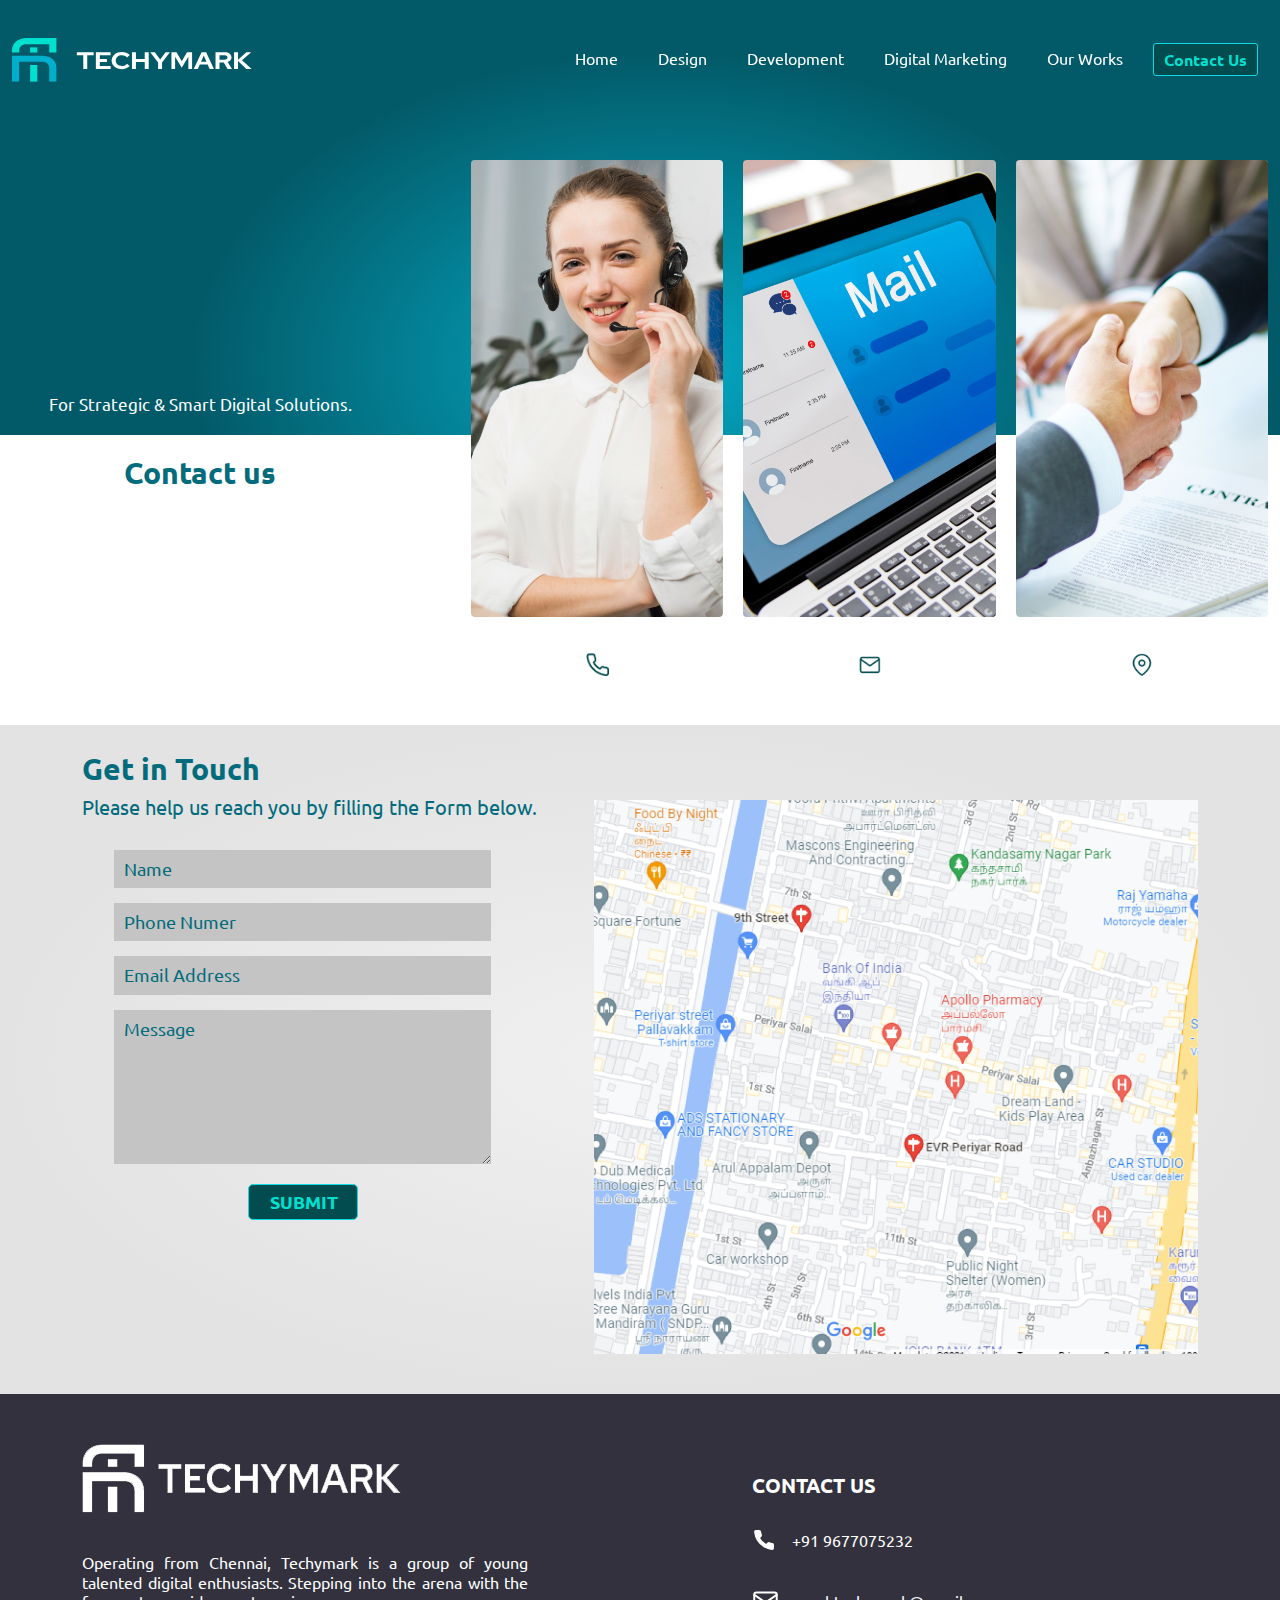
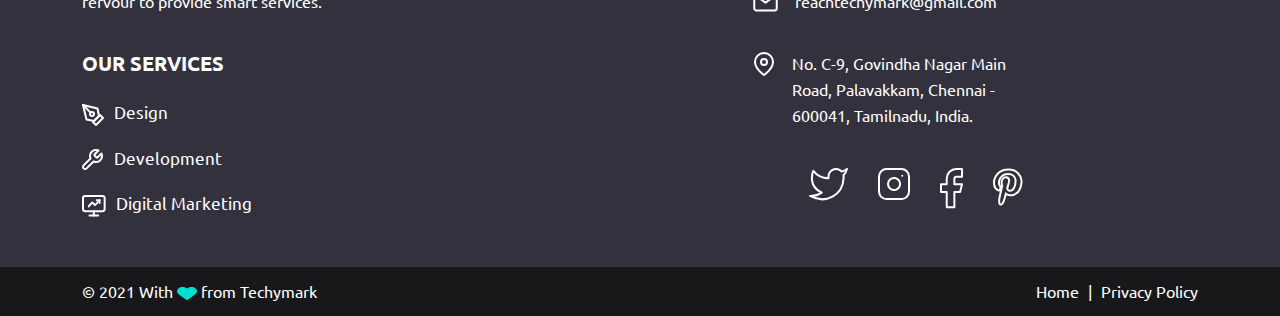
<file: contact.html>
<!doctype html>
<html lang="en" class="no-js">

<head>
    <meta charset="UTF-8">
    <meta name="viewport" content="width=device-width, initial-scale=1.0">
    <title>Techymark</title>
    <link rel="apple-touch-icon" sizes="180x180" href="images/apple-touch-icon.png">
    <link rel="icon" type="images/png" sizes="32x32" href="images/favicon-32x32.png">
    <link rel="icon" type="images/png" sizes="16x16" href="images/favicon-16x16.png">
    <link rel="stylesheet" type="text/css" href="css/style.css">
    <link href="css/bootstrap.min.css" rel="stylesheet">
    <link rel="preconnect" href="https://fonts.googleapis.com">
    <link rel="preconnect" href="https://fonts.gstatic.com" crossorigin>
    <link
        href="https://fonts.googleapis.com/css2?family=Ubuntu:ital,wght@0,300;0,400;0,500;0,700;1,300;1,400;1,500;1,700&display=swap"
        rel="stylesheet">
</head>

<body>
    <header class="header" id="header">
    </header>
    <section class="Contact_Banner_Top">
        <div class="container">
            <div class="Contact_Banner_Top_Content">
                <div class="contact_Left">
                    <p>For Strategic & Smart Digital Solutions.</p>
                    <h2>Contact us</h2>
                </div>
                <div class="contact_Right">
                    <ul>
                        <li>
                            <span><img src="images/contact/contact_banner_img01.jpg" alt=""></span>
                            <a href="javascript:void(0);"><i><img src="images/contact/contact_banner_icon_01.png"
                                        alt=""></i></a>
                        </li>
                        <li>
                            <span><img src="images/contact/contact_banner_img02.jpg" alt=""></span>
                            <a href="javascript:void(0);"><i><img src="images/contact/contact_banner_icon_02.png"
                                        alt=""></i></a>
                        </li>
                        <li>
                            <span><img src="images/contact/contact_banner_img03.jpg" alt=""></span>
                            <a href="javascript:void(0);"><i><img src="images/contact/contact_banner_icon_03.png"
                                        alt=""></i></a>
                        </li>
                    </ul>
                </div>
            </div>
        </div>
    </section>
    <section class="ContactGet_Touch">
        <div class="container">
            <div class="ContactGet_Touch_Contant">
                <div class="ContactGet_Touch_Forms">
                    <h3>Get in Touch</h3>
                    <p>Please help us reach you by filling the Form below.</p>
                    <ul>
                        <li>
                            <input type="text" class="form-control" placeholder="Name">
                        </li>
                        <li>
                            <input type="text" class="form-control" placeholder="Phone Numer">
                        </li>
                        <li>
                            <input type="text" class="form-control" placeholder="Email Address">
                        </li>
                        <li>
                            <textarea type="text" class="form-control" placeholder="Name">Message</textarea>
                        </li>
                        <li>
                            <a href="javascript:void(0);" class="submit_Btn">SUBMIT</a>
                        </li>
                    </ul>
                </div>
                <div class="ContactGet_Touch_Map">
                    <img src="images/contact/contact_map.png" alt="">
                </div>
            </div>
        </div>
    </section>
    <footer class="footer" id="footer">

    </footer>
    <script src='js/jquery.min.js'></script>
    <script src="js/bootstrap.bundle.min.js"></script>

    <script>
        $(document).ready(function () {
            $("#header").load("header.html");
            $("#footer").load("footer.html");
        });
        $(window).scroll(function () {
            if ($(this).scrollTop() > 1) {
                $('#header').addClass("sticky_header");
            } else {
                $('#header').removeClass("sticky_header");
            }
        });
        $(function () {
            $(".technologies_Development_boxes ul li").slice(0, 4).show();
            $("body").on('click touchstart', '.viewMore', function (e) {
                e.preventDefault();
                $(".technologies_Development_boxes ul li:hidden").slice(0, 2).slideDown();
                if ($(".technologies_Development_boxes ul li:hidden").length == 0) {
                    $(".viewMore").css('visibility', 'hidden');
                }
            });
        });
    </script>

</html>
</file>
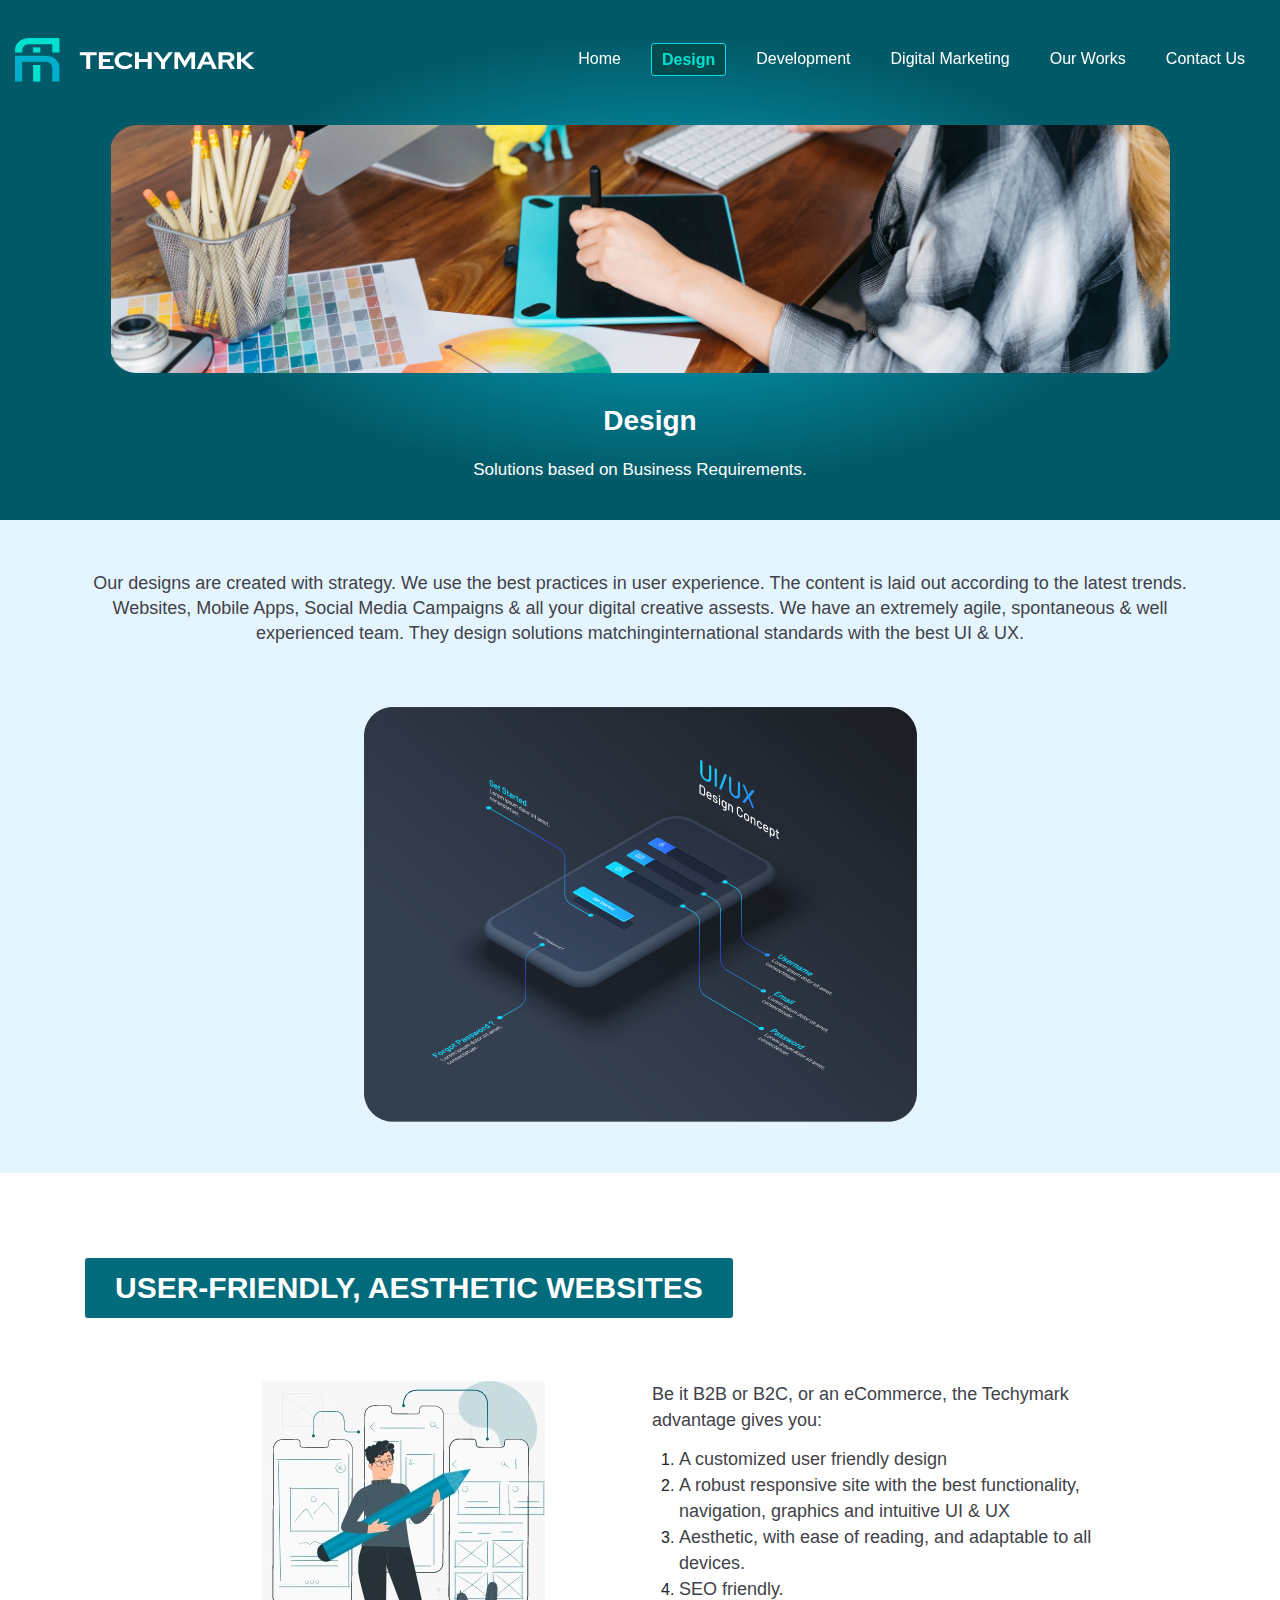
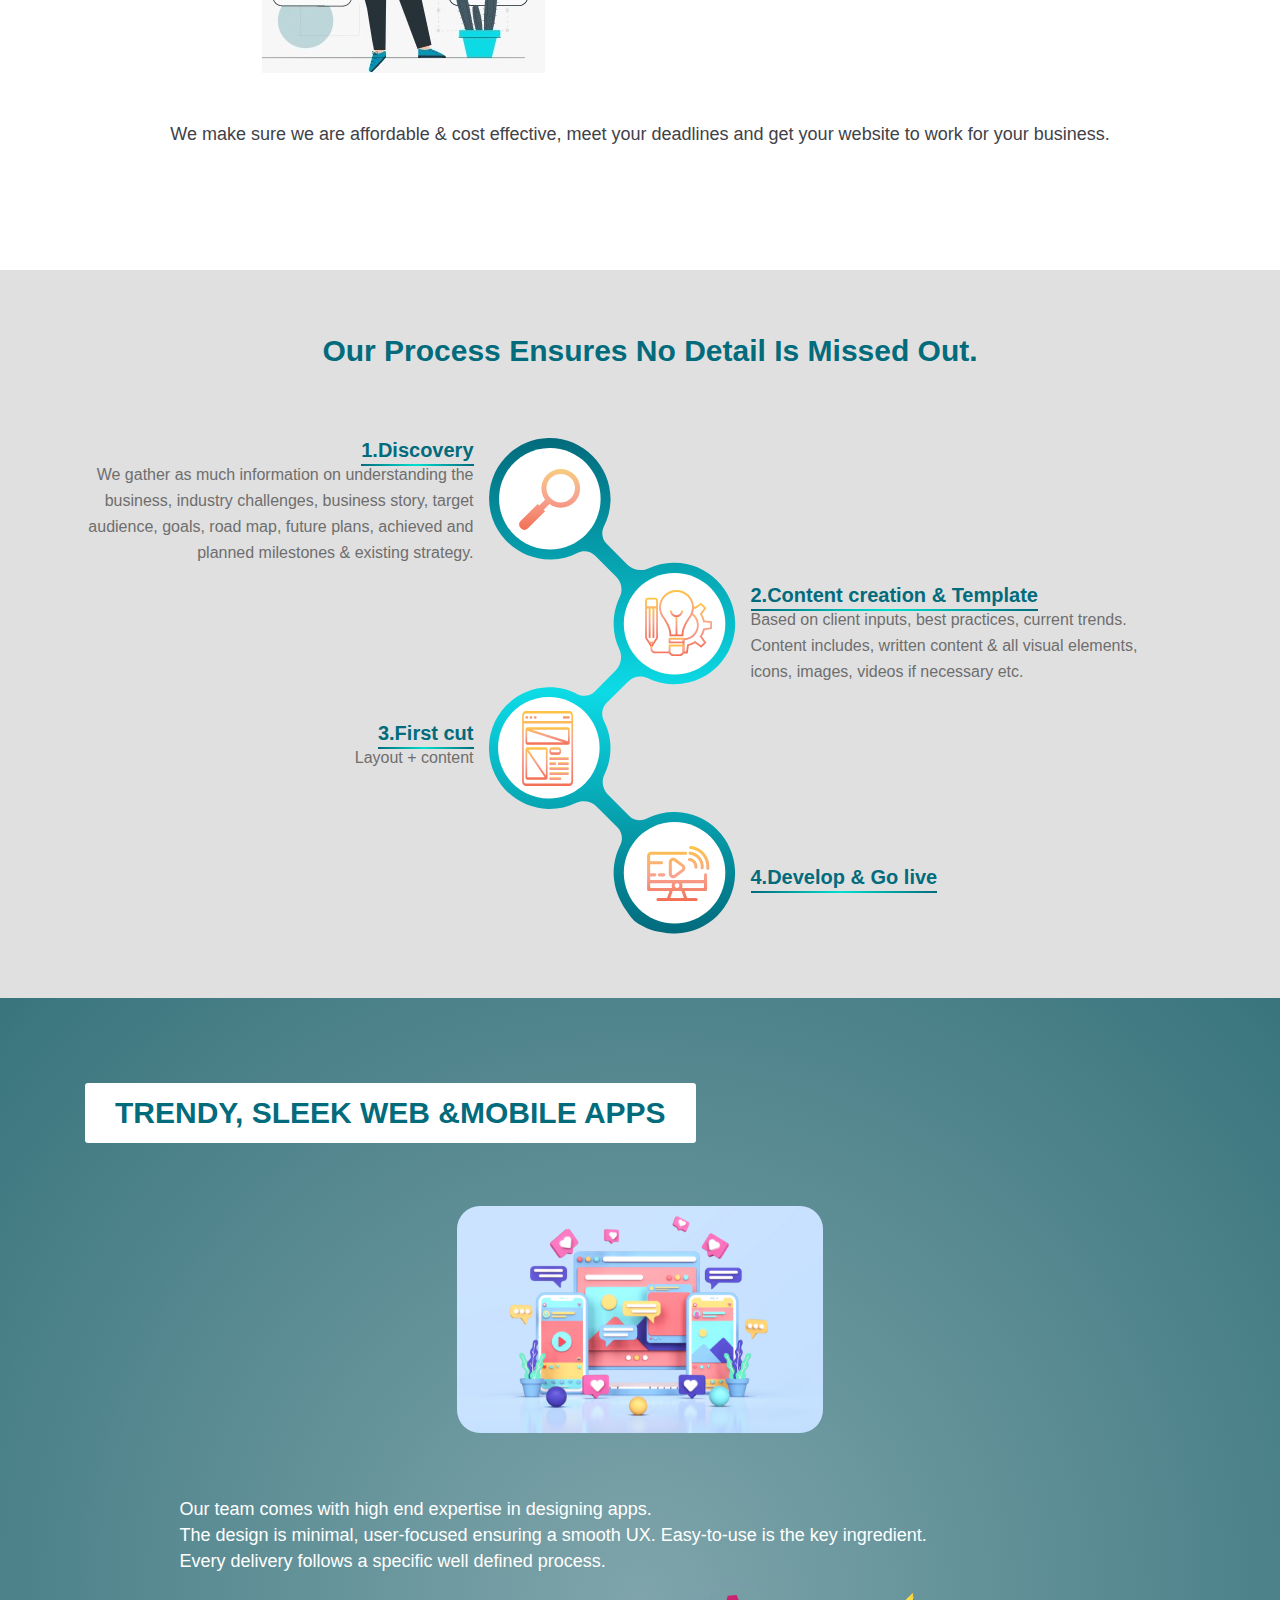
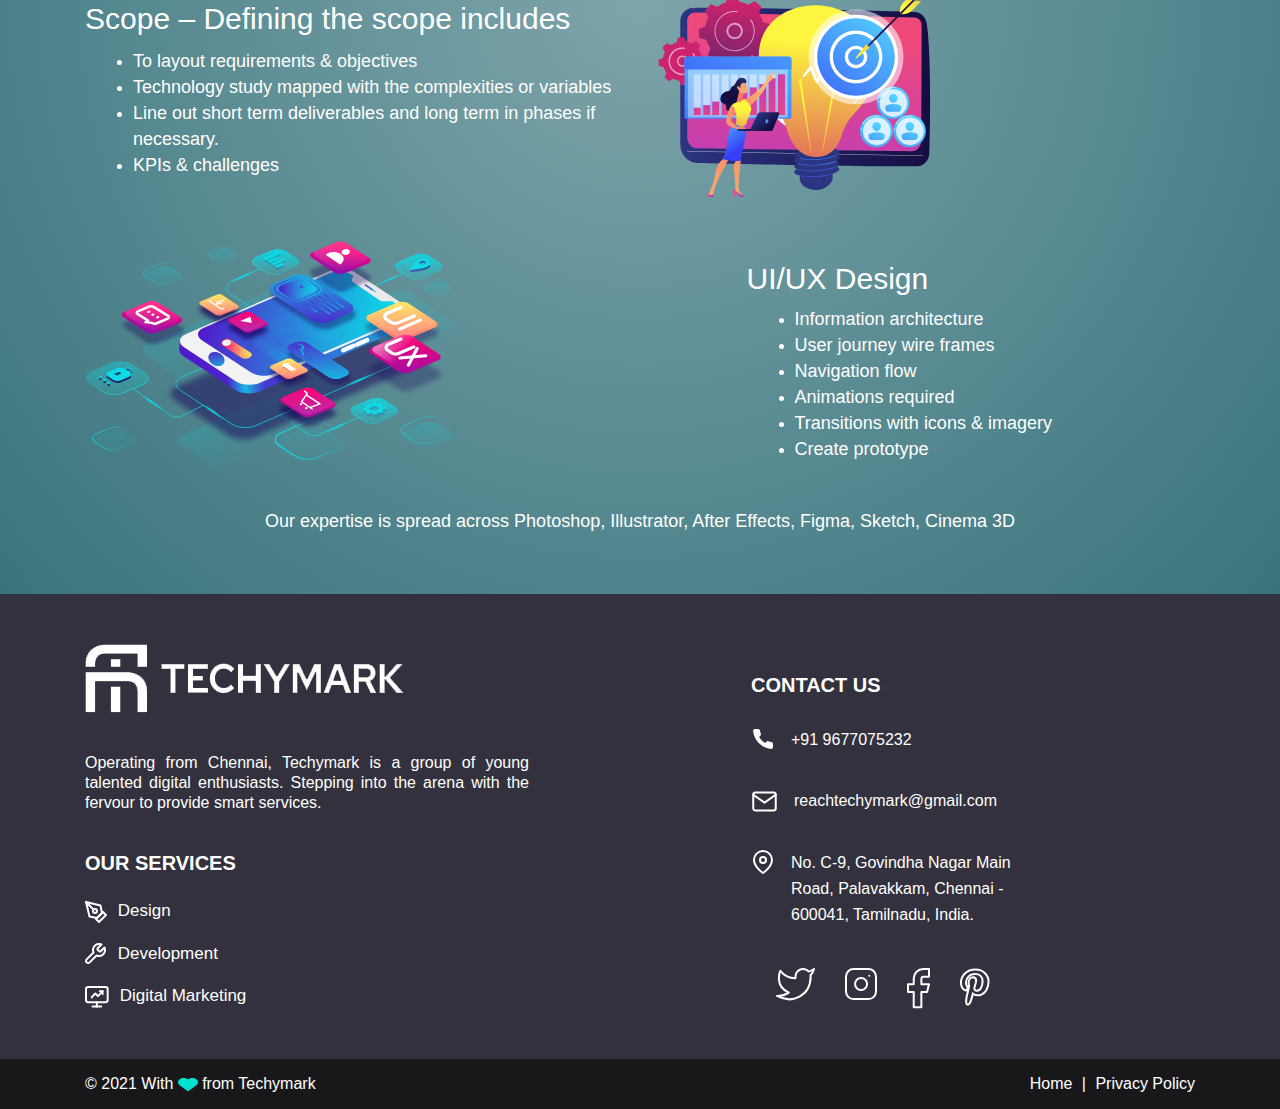
<file: design.html>
<!doctype html>
<html lang="en" class="no-js">

<head>
    <meta charset="UTF-8">
    <meta name="viewport" content="width=device-width, initial-scale=1.0">
    <title>Techymark</title>
    <link rel="apple-touch-icon" sizes="180x180" href="images/apple-touch-icon.png">
    <link rel="icon" type="images/png" sizes="32x32" href="images/favicon-32x32.png">
    <link rel="icon" type="images/png" sizes="16x16" href="images/favicon-16x16.png">
    <link href="css/bootstrap.min.css" rel="stylesheet">
    <link rel="stylesheet" type="text/css" href="css/style.css">
    <link rel="preconnect" href="https://fonts.googleapis.com">
    <link rel="preconnect" href="https://fonts.gstatic.com" crossorigin>

    <link
        khref="https://fonts.googleapis.com/css2?family=Ubuntu:ital,wght@0,300;0,400;0,500;0,700;1,300;1,400;1,500;1,700&display=swap"
        rel="stylesheet">
</head>

<body>
    <header class="header " id="header">
    </header>
    <section class="Development_Banner_Outer">
        <div class="container">
            <div class="Development_Banner">
                <span><img src="images/desgin/design-banner.png" alt=""></span>
                <div class="Development_Banner_text design_banner_text">
                    <h2 class="text-center">Design</h2>
                    <p class="text-center">Solutions based on Business Requirements.</p>
                </div>
            </div>
        </div>
    </section>
    <section class="recommended_Text design-text-box">
        <div class="container">
            <p>Our designs are created with strategy. We use the best practices in user experience. The content is laid
                out
                according
                to the latest trends. Websites, Mobile Apps, Social Media Campaigns & all your digital creative assests.
                We
                have an
                extremely agile, spontaneous & well experienced team. They design solutions matchinginternational
                standards
                with the
                best UI & UX. </p>
            <div class="pt-lg-3">
                <img src="images/desgin/ux-ui-concept.png" alt="">
            </div>
        </div>
    </section>
    <section class="technologies_Development aesthetic-sec ">
        <div class="container">
            <div class="row">
                <div class="col-12">
                    <div class="technologies_Development_content">
                        <h3>USER-FRIENDLY, AESTHETIC WEBSITES</h3>
                    </div>
                </div>
            </div>
            <div class="row ptb-50 justify-content-center">
                <div class="col-lg-5 col-md-6">
                    <div class="text-center">
                        <img src="images/desgin/aesthetic.jpeg" alt="">
                    </div>
                </div>
                <div class="col-lg-5 col-md-6">
                    <p>Be it B2B or B2C, or an eCommerce, the Techymark advantage gives you:
                    </p>
                    <ul class="disc">
                        <li>
                            <p>A customized user friendly design </p>
                        </li>
                        <li>
                            <p>A robust responsive site with the best functionality, navigation, graphics and intuitive
                                UI &
                                UX
                            </p>
                        </li>
                        <li>
                            <p>Aesthetic, with ease of reading, and adaptable to all devices.
                            </p>
                        </li>
                        <li>
                            <p>SEO friendly.
                            </p>
                        </li>
                    </ul>
                </div>
                <p class="text-center pt-lg-5 pt-md-3 pt-sm-2">We make sure we are affordable & cost effective, meet
                    your
                    deadlines and get
                    your
                    website to work for
                    your business.
                </p>
            </div>
        </div>
        </div>
    </section>
    <section class="ourProcess_Development ourProcess_Design ">
        <div class="container">
            <div class="ourProcess_Development_Content">
                <div class="ourProcess_Development_Inner01">
                    <h3 class="text-capitalize text-green text-center">Our process ensures no detail is missed out.</h3>
                </div>
                <div class="ourProcess_design">
                    <ul class="ourProcess_design_leftul">
                        <li>
                            <div class="ourProcess_design-text">
                                <h4 class="font-20">1.Discovery</h4>
                                <p>We gather as much information on understanding the business, industry challenges,
                                    business
                                    story, target audience,
                                    goals, road map, future plans, achieved and planned milestones & existing strategy.
                                </p>
                            </div>
                        </li>
                        <li>
                            <div class="ourProcess_design-text">
                                <h4 class="font-20">3.First cut</h4>
                                <p>Layout + content </p>
                            </div>
                        </li>
                    </ul>
                    <div class="ourProcess_design_img">
                        <img src="images/desgin/desgin-process.svg" alt="">
                    </div>
                    <ul class="ourProcess_design_rightul">
                        <li>
                            <div class="ourProcess_design-text">
                                <h4 class="font-20">2.Content creation & Template</h4>
                                <p>Based on client inputs, best practices, current trends. Content includes, written
                                    content
                                    & all visual elements, icons,
                                    images, videos if necessary etc.
                                </p>
                            </div>
                        </li>
                        <li>
                            <div class="ourProcess_design-text">
                                <h4 class="font-20">4.Develop & Go live
                                </h4>
                            </div>
                        </li>
                    </ul>
                </div>
            </div>
        </div>
    </section>
    <section class="technologies_Development trendy_web_app">
        <div class="container">
            <div class="row">
                <div class="col-12">
                    <div class="technologies_Development_content">
                        <h3 class="bg-white text-green">TRENDY, SLEEK WEB &MOBILE APPS</h3>
                    </div>
                </div>
                <div class="col-lg-12 col-md-5 col-sm-5 col-12 text-center ptb-50">
                    <img src="images/desgin/trendy.svg" alt="">
                </div>
                <div class="col-lg-10 col-md-7 col-sm-7 m-auto">
                    <div class="trendy_web_app-text ">
                        <p>Our team comes with high end expertise in designing apps.
                        </p>
                        <p>
                            The design is minimal, user-focused ensuring a smooth UX. Easy-to-use is the key ingredient.
                        </p>
                        <p>Every delivery follows a specific well defined process.</p>
                    </div>
                </div>
            </div>
            <div class="row align-items-center">
                <div class="col-lg-6 col-md-6 col-sm-7">
                    <div class="sleek-web-text">
                        <h4 class="font-30 text-white">Scope – Defining the scope includes
                        </h4>
                        <ul>
                            <li>
                                <p>To layout requirements & objectives
                                </p>
                            </li>
                            <li>
                                <p>Technology study mapped with the complexities or variables
                                </p>
                            </li>
                            <li>
                                <p>Line out short term deliverables and long term in phases if necessary.
                                </p>
                            </li>
                            <li>
                                <p>KPIs & challenges
                                </p>
                            </li>
                        </ul>
                    </div>
                </div>
                <div class="col-lg-4 col-md-4 col-sm-5">
                    <img src="images/desgin/sleek-web.svg" alt="">
                </div>
            </div>
            <div class="row ux_design-text">
                <div class="col-lg-5 col-md-6 col-sm-7">
                    <div class="sleek-web-text ">
                        <h4 class="font-30 text-white">UI/UX Design
                        </h4>
                        <ul>
                            <li>
                                <p>Information architecture
                                </p>
                            </li>
                            <li>
                                <p>User journey wire frames
                                </p>
                            </li>
                            <li>
                                <p>Navigation flow
                                </p>
                            </li>
                            <li>
                                <p>Animations required
                                </p>
                            </li>
                            <li>
                                <p>Transitions with icons & imagery
                                </p>
                            </li>
                            <li>
                                <p>Create prototype
                                </p>
                            </li>
                        </ul>
                    </div>
                </div>
                <div class="col-lg-7 col-md-6 col-sm-5 ">
                    <img src="images/desgin/ux_ui_design.svg" alt="">
                </div>
            </div>
            <div class="row">
                <div class="col-12 text-sm-center text-left mt-lg-4">
                    <p class="font-18 text-white ">Our expertise is spread across Photoshop, Illustrator, After Effects,
                        Figma, Sketch,
                        Cinema 3D</p>
                </div>
            </div>
        </div>
    </section>
    <footer class="footer" id="footer">
    </footer>
    <script src='js/jquery.min.js'></script>
    <script src="js/bootstrap.bundle.min.js"></script>
    <script>
        $(document).ready(function () {
            $("#header").load("header.html");
            $("#footer").load("footer.html");
        });
        $(window).scroll(function () {
            if ($(this).scrollTop() > 1) {
                $('#header').addClass("sticky_header");
            } else {
                $('#header').removeClass("sticky_header");
            }
        });

    </script>
</body>

</html>
</file>
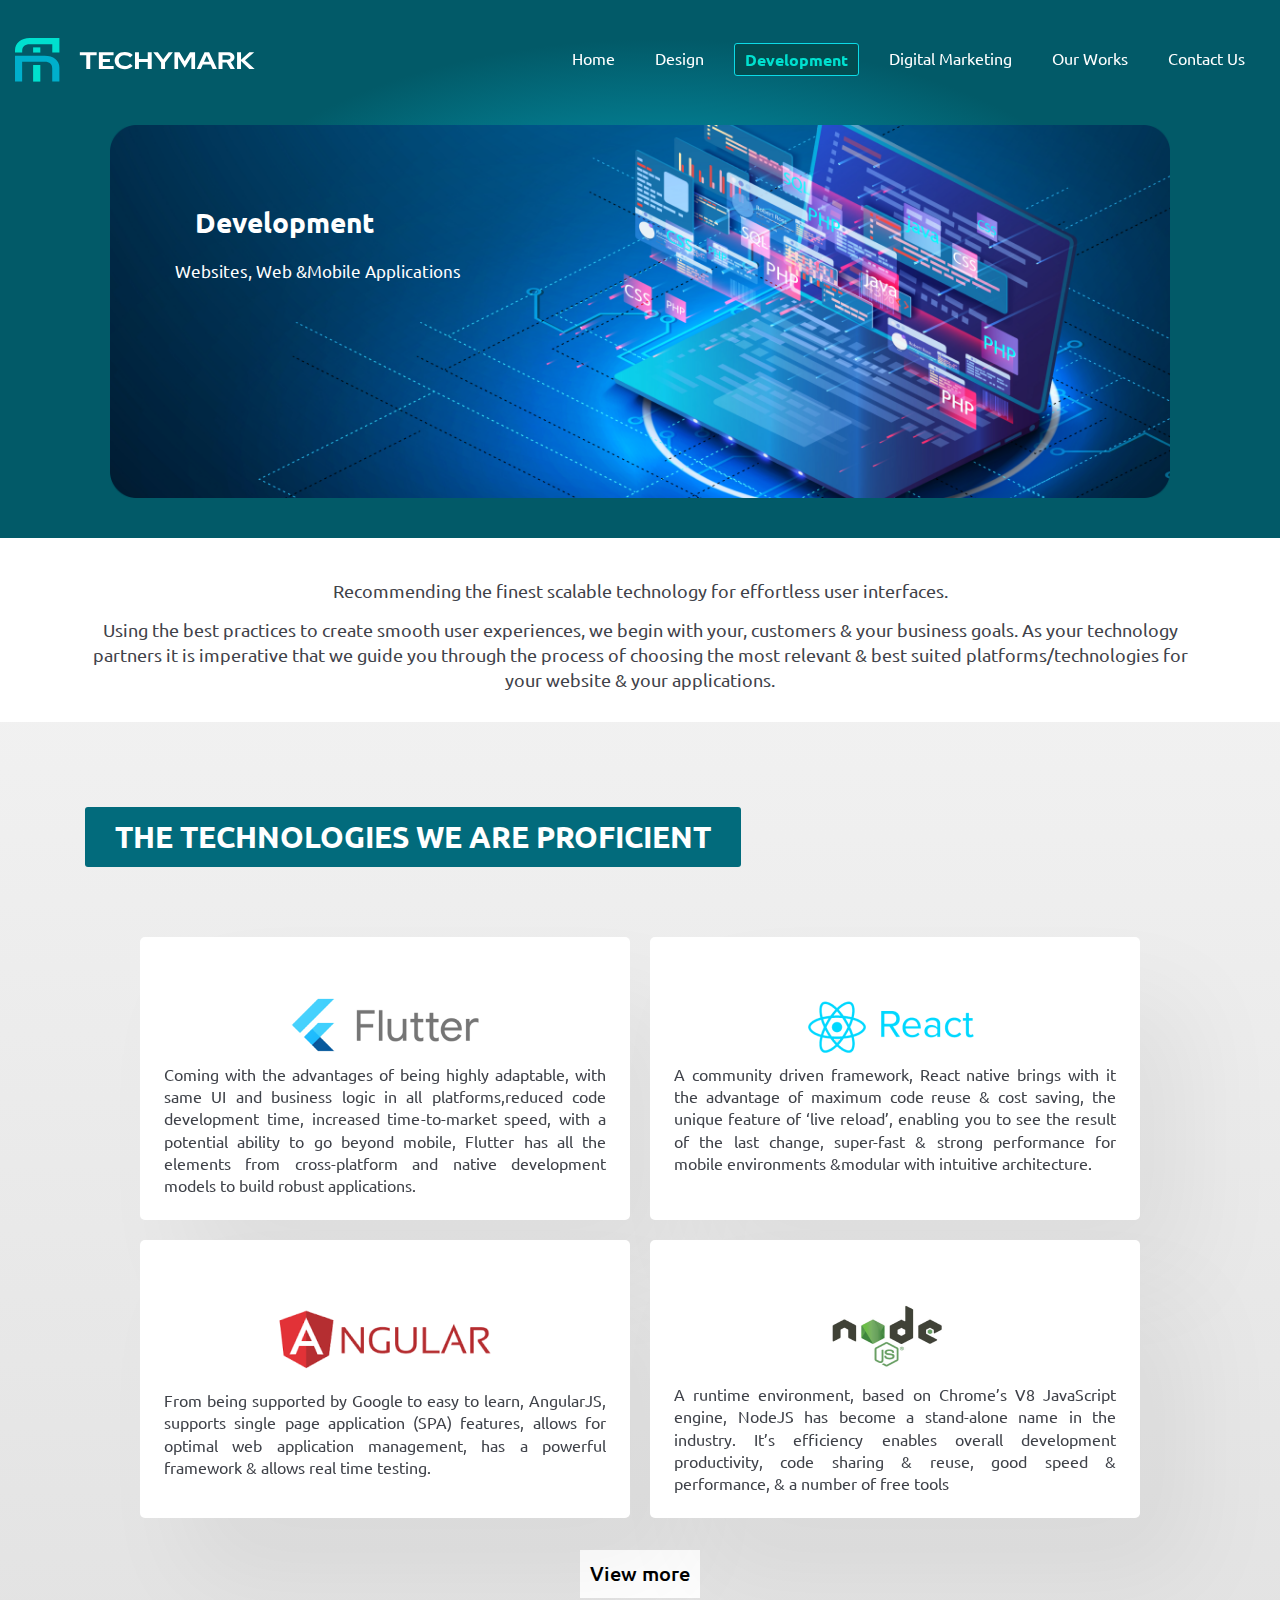
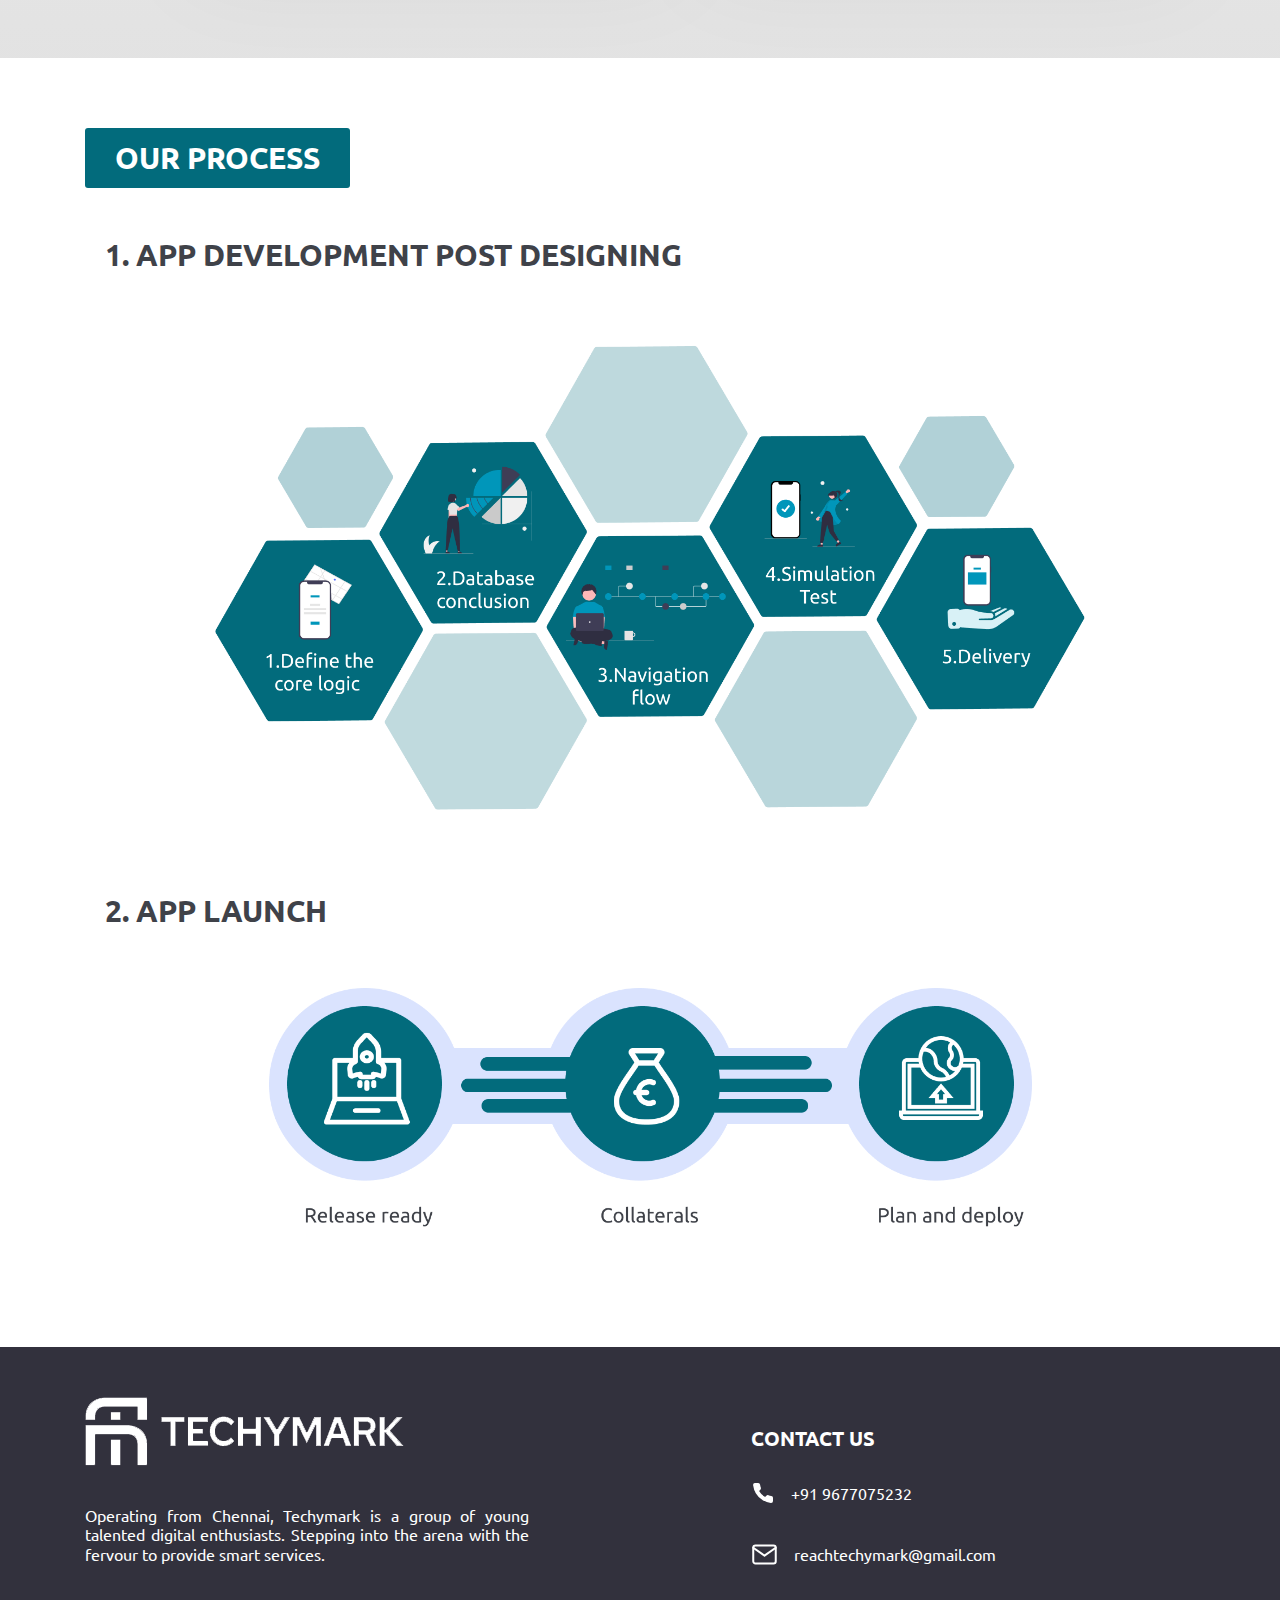
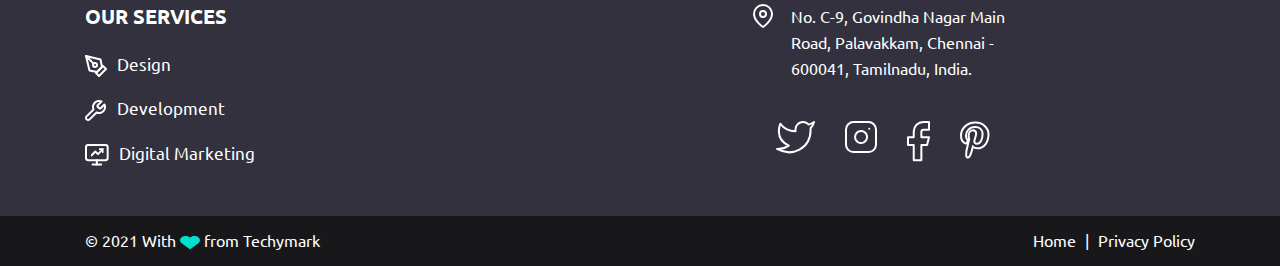
<file: development1.html>
<!doctype html>
<html lang="en" class="no-js">

<head>
    <meta charset="UTF-8">
    <meta name="viewport" content="width=device-width, initial-scale=1.0">
    <title>Techymark</title>
    <link rel="apple-touch-icon" sizes="180x180" href="images/apple-touch-icon.png">
    <link rel="icon" type="images/png" sizes="32x32" href="images/favicon-32x32.png">
    <link rel="icon" type="images/png" sizes="16x16" href="images/favicon-16x16.png">
    <link href="css/bootstrap.min.css" rel="stylesheet">
    <link rel="stylesheet" type="text/css" href="css/style.css">
    <link rel="preconnect" href="https://fonts.googleapis.com">
    <link rel="preconnect" href="https://fonts.gstatic.com" crossorigin>

    <link
        href="https://fonts.googleapis.com/css2?family=Ubuntu:ital,wght@0,300;0,400;0,500;0,700;1,300;1,400;1,500;1,700&display=swap"
        rel="stylesheet">
</head>

<body>
    <header class="header" id="header">
    </header>
    <section class="Development_Banner_Outer">
        <div class="container">
            <div class="Development_Banner">
                <span><img src="images/development/development_banner.png" alt=""></span>
                <div class="Development_Banner_text">
                    <h2>Development</h2>
                    <p>Websites, Web &Mobile Applications</p>
                </div>
            </div>
        </div>
    </section>
    <section class="recommended_Text">
        <div class="container">
            <span>Recommending the finest scalable technology for effortless user interfaces.</span>
            <p>Using the best practices to create smooth user experiences, we begin with your, customers & your business
                goals. As your technology partners it is imperative that we guide you through the process of choosing
                the
                most relevant & best suited platforms/technologies for your website & your applications.
            </p>
        </div>
    </section>
    <section class="technologies_Development">
        <div class="container">
            <div class="technologies_Development_content">
                <h3>The technologies we are proficient</h3>
                <div class="technologies_Development_boxes">
                    <ul>
                        <li>
                            <div><img src="images/development/technologies_img01.png" alt="">
                                <p> Coming with the advantages of being highly adaptable, with same UI and business
                                    logic in
                                    all
                                    platforms,reduced code development time, increased time-to-market speed, with a
                                    potential
                                    ability to go beyond mobile, Flutter has all the elements from cross-platform and
                                    native
                                    development models to build robust applications. </p>
                            </div>
                        </li>
                        <li>
                            <div><img src="images/development/technologies_img02.png" alt="">
                                <p> A community driven framework, React native brings with it the advantage of maximum
                                    code
                                    reuse & cost saving, the unique feature of ‘live reload’, enabling you to see the
                                    result
                                    of
                                    the last change, super-fast & strong performance for mobile environments &modular
                                    with
                                    intuitive architecture.</p>
                            </div>
                        </li>
                        <li>
                            <div><img src="images/development/technologies_img03.png" alt="">
                                <p> From being supported by Google to easy to learn, AngularJS, supports single page
                                    application
                                    (SPA) features, allows for optimal web application management, has a powerful
                                    framework
                                    &
                                    allows real time testing.
                                </p>
                            </div>
                        </li>
                        <li>
                            <div><img src="images/development/technologies_img04.png" alt="">
                                <p> A runtime environment, based on Chrome’s V8 JavaScript engine, NodeJS has become a
                                    stand-alone name in the industry. It’s efficiency enables overall development
                                    productivity,
                                    code sharing & reuse, good speed & performance, & a number of free tools</p>
                            </div>
                        </li>
                        <li>
                            <div><img src="images/development/technologies_img05.png" alt="">
                                <p> A JavaScript framework that has made the development process much easier, ReactJS
                                    comes
                                    with
                                    the advantages of being intuitive, provides reusable components, a strong blend of
                                    JavaScript & HTML, SEO friendly & simple with proficient data binding.
                                </p>
                            </div>
                        </li>
                        <li>
                            <div><img src="images/development/technologies_img06.png" alt="">
                                <p> From desktop GUI application to big data, to web based applications to enterprise or
                                    mobile
                                    applications, Java is considered as the most robust programming language since it
                                    uses
                                    strong memory management. It is simple, platform independent, object oriented,
                                    economical,
                                    portable & stable.</p>
                            </div>
                        </li>
                        <li>
                            <div><img src="images/development/technologies_img07.png" alt="">
                                <p>One of the most versatile web development languages today, PHP, is simple to learn,
                                    extremely flexible with easy integration & compatibility & cost efficient.
                                </p>
                            </div>
                        </li>
                        <li>
                            <div><img src="images/development/technologies_img08.png" alt="">
                                <p> Supported by all browsers & most friendly search engine, HTML is light weight, user
                                    friendly & can be easily integrated with other languages.
                                </p>
                            </div>
                        </li>
                        <li>
                            <div><img src="images/development/technologies_img09.png" alt="">
                                <p>Cascading Style Sheets is a web design tool used to control the layout of a webpage
                                    while
                                    HTML deals with the actual content. It is supported by all browsers, improves the
                                    loading speed of all pages & makes the coding more presentable.
                                </p>
                            </div>
                        </li>
                        <li>
                            <div><img src="images/development/technologies_img10.png" alt="">
                                <p> Known for speed & simplicity JavaScript supports creation of rich interfaces, can be
                                    used in many different kinds of applications because of support in other languages
                                    like
                                    Pearl and PHP.
                                </p>
                            </div>
                        </li>
                    </ul>
                    <a href="javascript:void(0);" class="whiteBtn viewMore">View more</a>
                </div>
            </div>
        </div>
    </section>
    <section class="ourProcess_Development">
        <div class="container">
            <div class="ourProcess_Development_Content">
                <h2>Our process</h2>
                <div class="ourProcess_Development_Inner01">
                    <h3>1. App Development post designing</h3>
                    <span><img src="images/development/ourProcess_Img01.png" alt=""></span>
                </div>
                <div class="ourProcess_Development_Inner01">
                    <h3>2. App Launch</h3>
                    <span><img src="images/development/ourProcess_Img02.png" class="Ourprocess_img02" alt=""></span>
                </div>
            </div>
        </div>
    </section>
    <footer class="footer" id="footer">

    </footer>
    <script src='js/jquery.min.js'></script>
    <script src="js/bootstrap.bundle.min.js"></script>
    <script>
        $(document).ready(function () {
            $("#header").load("header.html");
            $("#footer").load("footer.html");
        });
        $(window).scroll(function () {
            if ($(this).scrollTop() > 1) {
                $('#header').addClass("sticky_header");
            } else {
                $('#header').removeClass("sticky_header");
            }
        });
        $(function () {
            $(".technologies_Development_boxes ul li").slice(0, 4).show();
            $("body").on('click touchstart', '.viewMore', function (e) {
                e.preventDefault();
                $(".technologies_Development_boxes ul li:hidden").slice(0, 2).slideDown();
                if ($(".technologies_Development_boxes ul li:hidden").length == 0) {
                    $(".viewMore").css('visibility', 'hidden');
                }
            });
        });
    </script>
</body>

</html>
</file>
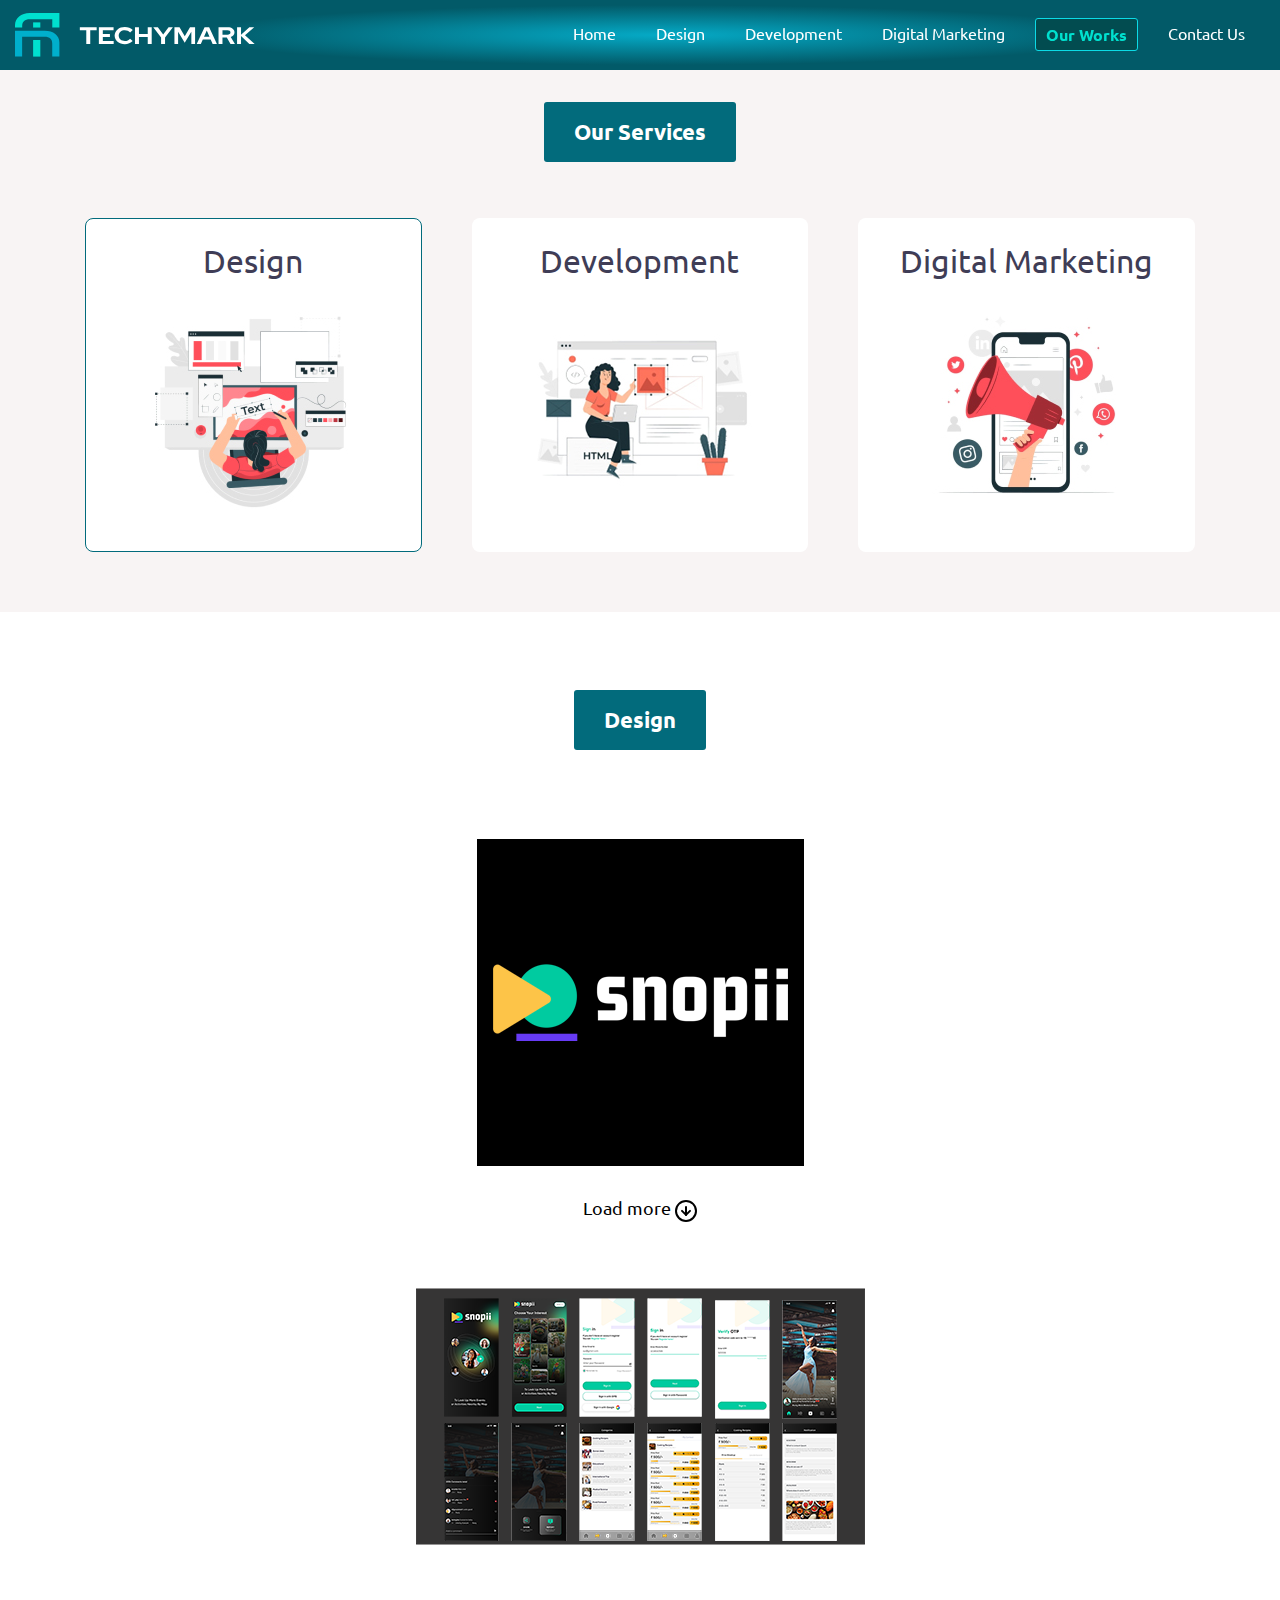
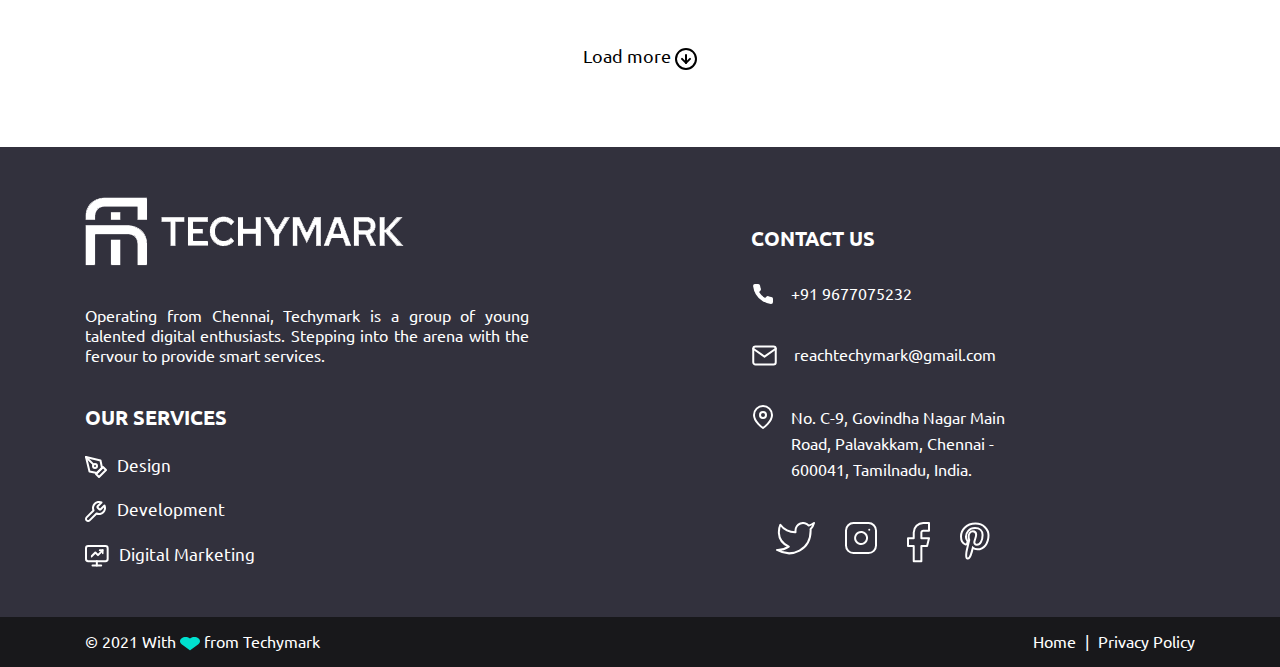
<file: our-work.html>
<!doctype html>
<html lang="en" class="no-js">

<head>
    <meta charset="UTF-8">
    <meta name="viewport" content="width=device-width, initial-scale=1.0">
    <title>Techymark</title>
    <link rel="apple-touch-icon" sizes="180x180" href="images/apple-touch-icon.png">
    <link rel="icon" type="images/png" sizes="32x32" href="images/favicon-32x32.png">
    <link rel="icon" type="images/png" sizes="16x16" href="images/favicon-16x16.png">
    <link href="css/bootstrap.min.css" rel="stylesheet">
    <link rel="stylesheet" type="text/css" href="css/style.css">
    <link rel="preconnect" href="https://fonts.googleapis.com">
    <link rel="preconnect" href="https://fonts.gstatic.com" crossorigin>
    <link
        href="https://fonts.googleapis.com/css2?family=Ubuntu:ital,wght@0,300;0,400;0,500;0,700;1,300;1,400;1,500;1,700&display=swap"
        rel="stylesheet">
</head>

<body>

    <header class="our_works-header header" id="header">
    </header>
    <section class="our-works">
        <div class="container">
            <div class="row">
                <div class="col-12 text-center">
                    <div class="breadcrump-title">
                        <h3>Our Services</h3>
                    </div>
                </div>
                <div class="col-12">
                    <ul class="nav nav-ourwork mb-3" id="ourwork-tab" role="tablist">
                        <li class="nav-item" role="presentation">
                            <button class="nav-link active" id="ourwork-design-tab" data-bs-toggle="pill"
                                data-bs-target="#ourwork-design" type="button" role="tab" aria-controls="ourwork-design"
                                aria-selected="true">Design <img src="images/our_works/design.jpg"
                                    alt="design"></button>
                        </li>
                        <li class="nav-item" role="presentation">
                            <button class="nav-link" id="ourwork-development-tab" data-bs-toggle="pill"
                                data-bs-target="#ourwork-development" type="button" role="tab"
                                aria-controls="ourwork-development" aria-selected="false">Development <img
                                    src="images/our_works/development.jpg" alt="development"></button>
                        </li>
                        <li class="nav-item" role="presentation">
                            <button class="nav-link" id="ourwork-marketing-tab" data-bs-toggle="pill"
                                data-bs-target="#ourwork-marketing" type="button" role="tab"
                                aria-controls="ourwork-marketing" aria-selected="false">Digital Marketing <img
                                    src="images/our_works/marketing.jpg" alt="Digital Marketing "></button>
                        </li>
                    </ul>
                </div>
            </div>
        </div>
        <div class="our-works-tabs">
            <div class="container">
                <div class="row">
                    <div class="col-12">
                        <div class="tab-content" id="our-workContent">
                            <div class="tab-pane text-center fade show active" id="ourwork-design" role="tabpanel"
                                aria-labelledby="ourwork-design-tab" tabindex="0">
                                <div class="ourwork-design-content">
                                    <div class="">
                                        <div class="tab-title d-block text-center">
                                            <h3>Design</h3>
                                        </div>
                                        <div class="tab-pane-img">
                                            <div class="tab-pane-link ">
                                                <!-- <img class="h-100" src="images/our_works/design2.png" alt="">-->
                                            </div>
                                            <div class="tab-pane-link">
                                                <img class="h-100" src="images/our_works/design3.png" alt="">
                                            </div>

                                            <!-- <div class="tab-pane-link ">
                                                <img class="h-100" src="images/our_works/design1.png" alt="">
                                            </div> -->
                                        </div>
                                        <div class="load-more">
                                            <a href="javascript:void(0)" class="font-18 text-center ">Load more <img
                                                    src="images/our_works/load-more.svg" alt="">
                                            </a>
                                        </div>
                                    </div>
                                    <div class=" ptb-80 pb-0">
                                        <div class="tab-pane-img tab-pane-img-grid-2">
                                            <div class="tab-pane-link">
                                                <!--<img class="h-100" src="images/our_works/design4.png" alt="">-->
                                            </div>
                                            <div class="tab-pane-link ">
                                                <img class="h-100" src="images/our_works/food-design.png" alt="">
                                            </div>
                                            <div class="tab-pane-link ">
                                                <!-- <img class="h-100" src="images/our_works/fintness.png" alt=""> -->
                                            </div>
                                            <div class="tab-pane-link ">
                                                <!-- <img class="h-100" src="images/our_works/design4.png" alt=""> -->
                                            </div>
                                        </div>
                                        <div class="load-more pt-lg-5">
                                            <a href="javascript:void(0)" class="font-18 text-center">Load more
                                                <img src="images/our_works/load-more.svg" alt=""></a>
                                        </div>
                                    </div>
                                </div>
                            </div>
                            <div class="tab-pane fade" id="ourwork-development" role="tabpanel"
                                aria-labelledby="ourwork-development-tab" tabindex="0">
                                <div class="tab-title d-block text-center">
                                    <h3>Development</h3>
                                </div>
                                <img src="images/our_works/develpment-inner.png" alt="">
                                <div class="load-more">
                                    <a href="javascript:void(0)" class="font-18 text-center">Load more
                                    </a><img src="images/our_works/load-more.svg" alt="">
                                </div>
                            </div>
                            <div class="tab-pane fade" id="ourwork-marketing" role="tabpanel"
                                aria-labelledby="ourwork-marketing-tab" tabindex="0">
                                <div class="tab-title d-block text-center">
                                    <h3>Digital Marketing</h3>
                                </div>

                                <p>No available</p>
                                <!-- <div class="tab-pane-img tab-pane-img-grid-2">
                                    <div class="tab-pane-link">
                                        <img class="h-100" src="images/our_works/digital-marketing.png" alt="">
                                        <a href="" class="font-18">Read More</a>
                                    </div>
                                    <div class="tab-pane-link ">
                                        <img class="h-100" src="images/our_works/digital-marketing2.png" alt="">
                                        <a href="" class="font-18">Read More</a>
                                    </div>
                                </div> -->
                                <!-- <div class="load-more">
                                    <a href="javascript:void(0) " class="font-18 text-center ">Load more
                                        <img src="images/our_works/load-more.svg" alt=""></a>
                                </div> -->
                            </div>
                        </div>
                    </div>
                </div>
            </div>
        </div>
    </section>
    <footer class="footer" id="footer">
    </footer>
    <script src='js/jquery.min.js'></script>
    <script src="js/bootstrap.bundle.min.js"></script>
    <script>
        $(document).ready(function () {
            $("#header").load("header.html");
            $("#footer").load("footer.html");
        });
        $(window).scroll(function () {
            if ($(this).scrollTop() > 1) {
                $('#header').addClass("sticky_header");
            } else {
                $('#header').removeClass("sticky_header");
            }
        });


    </script>

    
</body>

</html>
</file>
<file: css/style.css>
html {
        font-size: 100%
    }

    * {
        font-family: 'Ubuntu', sans-serif;
        padding: 0px;
        margin: 0px;
        box-sizing: border-box;
    }

    article,
    aside,
    details,
    figcaption,
    figure,
    footer,
    header,
    main,
    nav,
    section,
    summary,
    title {
        display: block
    }

    .page-wrap {
        min-height: 70vh;
    }

    .page-error h2 {
        font-size: 8vw;
        font-weight: 500;
    }

    body {
        font-family: 'Ubuntu', sans-serif;
        font-weight: normal;
        font-style: normal;
        font-size: 16px;
        line-height: 15px;
        -webkit-font-smoothing: antialiased;
        margin: 0;
        padding: 0;
        -webkit-box-sizing: border-box;
        -moz-box-sizing: border-box;
        box-sizing: border-box;
    }

    dl,
    dt,
    dd,
    ul,
    ol,
    li,
    h1,
    h2,
    h3,
    h4,
    h5,
    h6,
    pre,
    form,
    fieldset,
    legend,
    input,
    textarea,
    p,
    blockquote,
    th,
    td {
        margin: 0;
        padding: 0
    }

    table {
        border-collapse: collapse;
        border-spacing: 0
    }

    fieldset,
    img {
        border: 0
    }

    ol,
    ul {
        list-style: none
    }

    sub,
    sup {
        position: relative;
        font-size: 75%;
        line-height: 0;
        vertical-align: baseline
    }

    sup {
        top: -0.5em
    }

    sub {
        bottom: -0.25em
    }

    * {
        outline: none !important;
    }

    a {
        cursor: pointer;
        text-decoration: none !important;
    }

    a:active,
    a:focus,
    a:hover,
    input[type="image"],
    select:focus,
    input,
    input[type="button"]:focus,
    :focus {
        outline: 0;
        text-decoration: none;
    }

    .clearfix {
        *zoom: 1
    }

    .clearfix:before,
    .clearfix:after {
        display: block;
        content: "";
        line-height: 0
    }

    .clearfix:after {
        clear: both
    }

    .clear {
        clear: both
    }

    .btn {
        outline: 0px;
    }

    .lists {
        list-style: none;
        margin: 0px;
        padding: 0px;
    }

    .mainpage {
        position: relative;
        overflow: hidden;
    }

    h1,
    h2,
    h3,
    h4,
    h5,
    h6,
    p,
    .accordion-body,
    a {
        font-family: 'Ubuntu', sans-serif;
    }

    p {
        font-size: 16px;
        font-weight: 400;
        color: #6e6e6e;
        line-height: 26px;
    }

    .container {
        width: 1170px !important;
        margin: auto;
        padding: 0 15px
    }

    img {
        height: auto;
    }

    /*----Home start---*/
    .sticky_header .header_top .logo img {
        max-width: 230px;
    }

    .header .container {
        width: 1280px !important;
    }

    .header {
        width: 100%;
        position: fixed;
        left: 0;
        top: 0;
        right: 0;
        z-index: 999;
        transition: all 1s ease;
    }

    .header_top {
        width: 100%;
        display: flex;
        align-items: center;
        padding: 38px 0;
    }

    .sticky_header {
        transition: all .5s ease-in-out;
        height: 70px;
        background: rgba(0, 0, 0, .9);
        display: flex;
        align-items: center;
        z-index: 999999;
    }

    .sticky_header .header_top {
        padding: 0;
    }

    .logo img {
        max-width: 366px;
    }

    .navbar_menu {
        display: flex;
        justify-content: flex-end;
        width: 100%;
    }

    input[type="checkbox"]:checked~#sidebarMenu {
        transform: translateX(0);
    }

    input[type=checkbox] {
        transition: all 0.3s;
        box-sizing: border-box;
        display: none;
    }

    .sidebarIconToggle {
        transition: all 0.3s;
        box-sizing: border-box;
        cursor: pointer;
        position: absolute;
        z-index: 99;
        height: 100%;
        width: 100%;
        /* top: 22px; */
        top: 26px;
        right: 15px;
        height: 22px;
        width: 22px;
        display: none;
    }

    .spinner {
        transition: all 0.3s;
        box-sizing: border-box;
        position: absolute;
        height: 3px;
        width: 100%;
        background-color: #fff;
    }

    .horizontal {
        transition: all 0.3s;
        box-sizing: border-box;
        position: relative;
        float: left;
        margin-top: 3px;
    }

    .diagonal.part-1 {
        position: relative;
        transition: all 0.3s;
        box-sizing: border-box;
        float: left;
    }

    .diagonal.part-2 {
        transition: all 0.3s;
        box-sizing: border-box;
        position: relative;
        float: left;
        margin-top: 3px;
    }

    input[type=checkbox]:checked~.sidebarIconToggle>.horizontal {
        transition: all 0.3s;
        box-sizing: border-box;
        opacity: 0;
    }

    input[type=checkbox]:checked~.sidebarIconToggle>.diagonal.part-1 {
        transition: all 0.3s;
        box-sizing: border-box;
        transform: rotate(135deg);
        margin-top: 8px;
    }

    input[type=checkbox]:checked~.sidebarIconToggle>.diagonal.part-2 {
        transition: all 0.3s;
        box-sizing: border-box;
        transform: rotate(-135deg);
        margin-top: -9px;
    }

    .sidebarMenuInner {
        margin: 0;
        padding: 0;
        width: 100%;
        display: flex;
        justify-content: flex-end;
    }

    .sidebarMenuInner li {
        list-style: none;
        color: #fff;
        text-transform: uppercase;
        font-weight: 600;
        cursor: pointer;
        position: relative;
        margin: 0 10px;
    }

    .sidebarMenuInner li a.active {
        background: #024C50;
        border: 1px solid #0CDBE6;
        border-radius: 3px;
        font-weight: 700;
        font-size: 16px;
        line-height: 21px;
        text-transform: capitalize;
        color: #00E0CF;
    }

    .sidebarMenuInner li a {
        cursor: pointer;
        padding: 5px 10px;
        display: block;
        font-weight: 400;
        font-size: 16px;
        line-height: 21px;
        text-transform: capitalize;
        color: #FFFFFF;
    }

    .sidebarMenuInner li a:hover {
        color: #00E0CF;
    }

    input[type=checkbox] {
        transition: all .3s;
        box-sizing: border-box;
        display: none;
    }

    .home_outer .container {
        width: 1280px !important;
    }

    .home_outer {
        background: radial-gradient(36.84% 42.78% at 51.8% 50%, #05AAC6 0%, #025A68 100%);
        background-size: cover;
        padding: 125px 0 90px;
        margin: 0;
        display: flex;
        background-position: bottom;
        height: 100%;
    }

    .home_outer .home_outer_Slider_Content {
        margin: 0;
        padding: 90px 0 10px;
        display: flex;
    }

    .home_outer .home_outer_Slider_Content .left_Part {
        width: 60%;
    }

    .home_outer .home_outer_Slider_Content .right_Part {
        width: 40%;
        margin: 10px 0 0 -20px;
    }

    .home_outer .home_outer_Slider_Content .right_Part h2 {
        font-weight: 700;
        font-size: 40px;
        line-height: 124.68%;
        color: #FFFFFF;
        margin: 0 0 20px 0;
    }

    .home_outer .home_outer_Slider_Content .right_Part p {
        font-weight: 400;
        font-size: 20px;
        line-height: 124.68%;
        text-align: justify;
        color: #FFFFFF;
    }

    .home_outer .home_outer_Slider_Content .right_Part .home_outer_Social {
        text-align: center;
        margin: 40px 0 0 0;
    }

    .home_outer .home_outer_Slider_Content .right_Part .home_outer_Social ul {
        display: flex;
        gap: 30px;
        justify-content: center;
        max-width: 85%;
    }

    .home_outer .home_outer_Slider_Content .right_Part .home_outer_Social li {
        margin: 0;
    }

    .home_outer .home_outer_Slider_Content .right_Part .home_outer_Social li a {
        background: #fff;
        width: 46px;
        height: 46px;
        display: block;
        line-height: 46px;
        border-radius: 100px;
    }

    .home_outer .home_outer_Slider_Content .right_Part .home_outer_Social li a:hover {
        background: #026B7C;
    }

    .home_outer .home_outer_Slider_Content .right_Part .home_outer_Social li a:hover img {
        filter: brightness(0) saturate(100%) invert(88%) sepia(29%) saturate(6768%) hue-rotate(121deg) brightness(92%) contrast(105%);
    }

    /*home aBoutSection*/
    .HomeAbout_Outer {
        padding: 70px 0;
    }

    .HomeAbout_Outer .HomeAbout_Outer_Content {
        text-align: center;
        padding: 0 110px;
    }

    .HomeAbout_Outer .HomeAbout_Outer_Content h3 {
        margin: 0;
        font-weight: 700;
        font-size: 25px;
        line-height: 134.5%;
        text-align: center;
        color: #3F3D56;
    }

    .HomeAbout_Outer .HomeAbout_Outer_Content span {
        display: block;
        margin: 10px 0 10px;
    }

    .HomeAbout_Outer .HomeAbout_Outer_Content p {
        font-weight: 400;
        font-size: 16px;
        line-height: 139.7%;
        text-align: justify;
        color: #3F3D56;
        max-width: 85%;
        margin: auto;
    }

    /*AboutMain Section*/
    .AboutUs_Main {
        margin: 0;
        background: url(../images/AboutMain_Banner.png) no-repeat;
        padding: 110px 0 80px;
        background-size: cover;
    }

    .AboutUs_Main_Content {
        background: #FFFFFF;
        opacity: 0.94;
        border: 1px solid #026B7C;
        border-radius: 17px;
        padding: 24px 54px 34px;
        max-width: 895px;
        margin: auto;
        position: relative;
    }

    .AboutUs_Main_Content h3 {
        margin: 0;
        position: absolute;
        top: -30px;
        left: 70px;
        background: #026B7C;
        border: 1px solid #026B7C;
        border-radius: 3px;
        font-weight: 700;
        font-size: 30px;
        line-height: 34px;
        color: #FFFFFF;
        padding: 13px 20px;
    }

    .AboutUs_Main_Content p {
        margin: 25px 0 0 0;
        font-weight: 400;
        font-size: 16px;
        line-height: 139.7%;
        text-align: justify;
        color: #3F3D56;
    }

    /*home Techymark Advantages*/
    .Techymark_Advantages {
        padding: 70px 0;
    }

    .Techymark_Advantages .Techymark_Advantages_Content {
        margin: 0;
        text-align: center;
    }

    .Techymark_Advantages .Techymark_Advantages_Content h3 {
        background: #026B7C;
        border-radius: 3px;
        padding: 13px 20px;
        display: inline-block;
        margin: auto;
        font-weight: 700;
        font-size: 30px;
        line-height: 34px;
        color: #FFFFFF;
    }

    .Techymark_Advantages .Techymark_Advantages_Content ul {
        display: grid;
        grid-template-columns: repeat(2, 1fr);
        max-width: 80%;
        margin: 140px auto 0;
        gap: 70px;
    }

    .Techymark_Advantages .Techymark_Advantages_Content ul li {
        width: 100%;
        position: relative;
    }

    .Techymark_Advantages .Techymark_Advantages_Content ul li:before {
        position: absolute;
        content: "";
        left: 0;
        top: -25px;
        background: linear-gradient(263.06deg, #00ABB4 44.85%, #026B7C 104.6%);
        width: 373px;
        height: 184px;
        border-radius: 100px;
        z-index: -1;
    }

    .Techymark_Advantages .Techymark_Advantages_Content ul li:after {
        position: absolute;
        content: "";
        right: -70px;
        top: -45px;
        background: #fff;
        width: 316px;
        height: 269px;
        border-radius: 0;
        transform: rotate(120deg);
        z-index: -1;
    }

    .Techymark_Advantages .Techymark_Advantages_Content ul li .Techymark_Advantages_Box {
        background: #FAFFFF;
        border-radius: 15px;
        width: 90%;
        margin: auto;
        padding: 15px;
        max-width: 425px;
        float: right;
        position: relative;
    }

    .Techymark_Advantages .Techymark_Advantages_Content ul li .Techymark_Advantages_Box:before {
        content: '';
        position: absolute;
        background: linear-gradient(to bottom right, #22c1c3, #fdbb2d);
        z-index: 99;
        border-radius: 10px;
        border: 5px solid transparent;
        background: #f2f2f2;
        background-clip: padding-box;
        right: 0;
        top: 0;
        width: 100%;
        height: 100%;
    }

    .Techymark_Advantages .Techymark_Advantages_Content ul li .Techymark_Advantages_Box:after {
        content: '';
        position: absolute;
        background: linear-gradient(263.06deg, #00ABB4 44.85%, #026B7C 104.6%);
        z-index: 9;
        border-radius: 10px;
        right: 0;
        top: 0;
        width: 100%;
        height: 100%;
    }

    .Techymark_Advantages .Techymark_Advantages_Content ul li .Techymark_Advantages_Box .Techymark_Advantages_Box_outer {
        position: relative;
        z-index: 999;
        display: flex;
        justify-content: space-between;
        width: 100%;
        align-items: center;
        min-height: 100px;
    }

    .Techymark_Advantages .Techymark_Advantages_Content ul li .Techymark_Advantages_Box .Techymark_Advantages_Box_outer>div p {
        font-weight: 400;
        font-size: 20px;
        line-height: 125%;
        text-align: center;
        color: #026B7C;
        margin-bottom: 0;
        padding: 0 15px;
    }

    .Techymark_Advantages .Techymark_Advantages_Content ul li .Techymark_Advantages_Box .Techymark_Advantages_Box_outer>div:first-child {
        width: 75%;
    }

    .Techymark_Advantages .Techymark_Advantages_Content ul li .Techymark_Advantages_Box .Techymark_Advantages_Box_outer>div img {
        max-width: 60px;
    }

    /*What We do*/
    .whatWeDo_Outer {
        padding: 90px 0;
        background: radial-gradient(50% 50% at 50% 50%, rgba(57, 116, 125, 0.61) 0%, #39747D 100%);
    }

    .whatWeDo_Outer_Heading {
        margin: 0 0 30px 0;
        text-align: center;
    }

    .whatWeDo_Outer_Heading h3 {
        display: flex;
        align-items: center;
        justify-content: center;
    }

    .whatWeDo_Outer_Heading p {
        width: auto;
        background: #FFFFFF;
        border-radius: 12px;
        font-weight: 700;
        font-size: 30px;
        line-height: 34px;
        color: #026B7C;
        padding: 7px 12px 11px 29px;
        margin: 0 20px 0 0px;
    }

    .whatWeDo_Outer_ListingBox {
        margin: 0;
    }

    .whatWeDo_Outer_ListingBox ul {
        max-width: 93%;
        margin: auto;
        display: grid;
        gap: 56px;
    }

    .whatWeDo_Outer_ListingBox ul li {
        margin: 0;
        position: relative;
        padding: 13px;
    }

    .whatWeDo_Outer_ListingBox ul li:after {
        position: absolute;
        content: "";
        right: 0;
        top: 0;
        background: rgba(237, 237, 255, 0.39);
        opacity: 0.94;
        border-radius: 5px;
        width: calc(100% - 200px);
        height: 100%;
    }

    .whatWeDo_Outer_ListingBox ul li .whatWeDo_Box {
        display: flex;
        align-items: center;
        justify-content: space-between;
        position: relative;
        z-index: 999;
    }

    .whatWeDo_Outer_ListingBox ul li .whatWeDo_Box .left_Part {
        width: 100%;
        max-width: 370px;
        background: #fff;
        padding: 30px;
        border-radius: 9px;
    }

    .whatWeDo_Outer_ListingBox ul li .whatWeDo_Box .right_Part {
        width: calc(100% - 370px);
        float: right;
        padding: 50px;
    }

    .whatWeDo_Outer_ListingBox ul li .whatWeDo_Box .left_Part img {
        width: 100%;
    }

    .whatWeDo_Outer_ListingBox ul li .whatWeDo_Box .right_Part h3 {
        font-weight: 700;
        font-size: 30px;
        line-height: 34px;
        color: #FFFFFF;
        text-align: center;
        margin: 0 0 20px 0;
    }

    .whatWeDo_Outer_ListingBox ul li .whatWeDo_Box .right_Part p {
        font-weight: 500;
        font-size: 16px;
        line-height: 139.7%;
        text-align: justify;
        color: #FFFFFF;
        margin: 0;
    }

    /*TechMark Benifits*/
    .TechMark_Benifits {
        padding: 70px 0;
        text-align: center;
    }

    .TechMark_Benifits img {
        width: 100%;
    }

    /*Footer*/
    .footer_Top {
        background: #32313d;
        padding: 50px 0;
    }

    .footer_Top .footer_Top_content {
        display: flex;
        justify-content: space-between;
    }

    .footer_Top .footer_Top_content .left_Part {
        width: 40%;
    }

    .footer_Top .footer_Top_content .left_Part .FooterLogo {
        margin: 0;
    }

    .footer_Top .footer_Top_content .left_Part .FooterLogo p {
        font-weight: 400;
        font-size: 16px;
        line-height: 123.41%;
        text-align: justify;
        color: #FFFFFF;
        margin: 40px 0;
    }

    .footer_Top .footer_Top_content .left_Part .FooterServices {
        margin: 0;
    }

    .footer_Top .footer_Top_content .left_Part .FooterServices h4 {
        font-weight: 700;
        font-size: 20px;
        line-height: 23px;
        color: #FFFFFF;
        margin: 0 0 25px 0;
    }

    .footer_Top .footer_Top_content .left_Part .FooterServices ul {
        margin: 0;
        display: grid;
        gap: 20px;
        padding-left: 0;
    }

    .footer_Top .footer_Top_content .left_Part .FooterServices ul li {
        margin: 0;
    }

    .footer_Top .footer_Top_content .left_Part .FooterServices ul li a {
        font-weight: 400;
        font-size: 17px;
        line-height: 22px;
        color: #FFFFFF;
    }

    .footer_Top .footer_Top_content .left_Part .FooterServices ul li a i {
        margin: 0 6px 0 0;
    }

    .footer_Top .footer_Top_content .left_Part .FooterServices ul li a:hover {
        color: #00E0CF;
    }

    .footer_Top .footer_Top_content .left_Part .FooterServices ul li a:hover img {
        filter: brightness(0) saturate(100%) invert(88%) sepia(29%) saturate(6768%) hue-rotate(121deg) brightness(92%) contrast(105%);
    }

    .footer_Top .footer_Top_content .right_Part {
        width: 40%;
    }

    .footer_Top .footer_Top_content .right_Part .Footercontact {
        margin: 30px 0 0 0;
    }

    .footer_Top .footer_Top_content .right_Part .Footercontact h4 {
        font-weight: 700;
        font-size: 20px;
        line-height: 23px;
        text-transform: uppercase;
        color: #FFFFFF;
        margin: 0 0 30px 0;
    }

    .footer_Top .footer_Top_content .right_Part .Footercontact ul {
        margin: 0;
        display: grid;
        gap: 35px;
        padding-left: 0;
    }

    .footer_Top .footer_Top_content .right_Part .Footercontact ul li {
        margin: 0;
        line-height: normal;
    }

    .footer_Top .footer_Top_content .right_Part .Footercontact ul li a {
        font-weight: 400;
        font-size: 17px;
        line-height: 22px;
        color: #FFFFFF;
    }

    .footer_Top .footer_Top_content .right_Part .Footercontact ul li a i {
        display: block;
        float: left;
        margin-right: 16px;
    }

    .footer_Top .footer_Top_content .right_Part .Footercontact ul li a p {
        float: left;
        color: #fff;
    }

    .footer_Top .footer_Top_content .right_Part .Footercontact ul li a p {
        margin-bottom: 0;
    }

    .footer_Top .footer_Top_content .right_Part .footerSocial {
        margin: 0;
    }

    .footer_Top .footer_Top_content .right_Part .footerSocial ul {
        display: flex;
        margin: 40px 0 0 25px;
        gap: 30px;
    }

    .footer_Top .footer_Top_content .right_Part .footerSocial ul li:hover a img {
        filter: brightness(0) saturate(100%) invert(88%) sepia(29%) saturate(6768%) hue-rotate(121deg) brightness(92%) contrast(105%);
    }

    .footerCopyright {
        background: #18181B;
        padding: 15px 0;
    }

    .footerCopyright .footerCopyright_Content {
        display: flex;
        justify-content: space-between;
        align-items: center;
    }

    .footerCopyright .footerCopyright_Content p {
        margin: 0;
        font-weight: 400;
        font-size: 16px;
        line-height: 123.41%;
        text-align: justify;
        color: #FFFFFF;
    }

    .footerCopyright .footerCopyright_Content div,
    .footerCopyright .footerCopyright_Content div a {
        font-weight: 400;
        font-size: 16px;
        line-height: 123.41%;
        text-align: justify;
        color: #FFFFFF;
    }

    .footerCopyright .footerCopyright_Content div a:hover {
        color: #00E0CF;
    }

    .footerCopyright .footerCopyright_Content div span {
        margin: 0 5px;
    }

    /*----Home start---*/
    /*Development Page Start*/
    .Development_Banner_Outer .container {
        width: 1280px !important;
    }

    .Development_Banner_Outer {
        background: radial-gradient(36.84% 42.78% at 51.8% 50%, #05AAC6 0%, #025A68 100%);
        background-size: cover;
        padding: 125px 0 40px;
    }

    .Development_Banner {
        margin: auto;
        width: 100%;
        padding: 0 25px;
        position: relative;
    }

    .Development_Banner span img {
        width: 100%;
        position: relative;
    }

    .Development_Banner .Development_Banner_text {
        position: absolute;
        top: 80px;
        left: 90px;
    }

    .Development_Banner .Development_Banner_text h2 {
        font-weight: 700;
        font-size: 45px;
        line-height: 124.68%;
        color: #FFFFFF;
        margin: 0 0 20px 20px;
    }

    .Development_Banner .Development_Banner_text p {
        font-weight: 400;
        font-size: 20px;
        line-height: 124.68%;
        text-align: justify;
        color: #FFFFFF;
    }

    /*Recommended Text*/
    .recommended_Text {
        padding: 40px 0 30px;
        text-align: center;
    }

    .recommended_Text span {
        font-weight: 400;
        font-size: 18px;
        line-height: 149.41%;
        text-align: center;
        color: #3F4249;
        margin-bottom: 12px;
        display: block;
    }

    .recommended_Text p {
        font-weight: 400;
        font-size: 18px;
        line-height: 139.41%;
        text-align: center;
        color: #3F4249;
        margin: 0;
    }

    /*technologies_Development*/
    .technologies_Development {
        margin: 0;
        background: linear-gradient(180deg, rgba(190, 190, 190, 0.22) 0%, rgba(199, 199, 199, 0.51) 100%);
        padding: 85px 0 60px;
    }

    .technologies_Development .technologies_Development_content h3 {
        background: #026B7C;
        border-radius: 3px;
        padding: 13px 30px;
        display: inline-block;
        font-weight: 700;
        font-size: 30px;
        line-height: 34px;
        text-transform: uppercase;
        color: #FFFFFF;
        margin: 0;
    }

    .technologies_Development .technologies_Development_content {
        margin: 0;
    }

    .technologies_Development .technologies_Development_boxes {
        max-width: 1000px;
        width: 100%;
        margin: 70px auto 0px;
        text-align: center;
    }

    .technologies_Development .technologies_Development_boxes ul {
        display: grid;
        grid-template-columns: repeat(2, 1fr);
        gap: 20px;
        margin-bottom: 32px;
    }

    .technologies_Development .technologies_Development_boxes ul li {
        width: 100%;
        display: none;
    }

    .technologies_Development .technologies_Development_boxes ul li {
        width: 100%;
        background: #FFFFFF;
        box-shadow: 50px 60px 100px rgba(0, 0, 0, 0.05);
        backdrop-filter: blur(35px);
        border-radius: 5px;
        padding: 50px 24px 24px 24px;
        text-align: center;
    }

    .technologies_Development .technologies_Development_boxes ul li p {
        font-weight: 400;
        font-size: 16px;
        line-height: 139.68%;
        text-align: justify;
        color: #3F4249;
    }

    .technologies_Development .technologies_Development_boxes .whiteBtn {
        background: #fff;
        font-weight: 500;
        font-size: 20px;
        line-height: 139.7%;
        text-align: justify;
        color: #000000;
        padding: 10px;
        display: inline-block;
        margin: auto;
    }

    .ourProcess_Development {
        padding: 70px 0 120px;
    }

    .ourProcess_Development .ourProcess_Development_Content {
        margin: 0;
    }

    .ourProcess_Development .ourProcess_Development_Content h2 {
        background: #026B7C;
        border-radius: 3px;
        padding: 13px 30px;
        display: inline-block;
        font-weight: 700;
        font-size: 30px;
        line-height: 34px;
        text-align: left;
        text-transform: uppercase;
        color: #FFFFFF;
        margin: 0 0 50px 0;
    }

    .ourProcess_Development_Inner01 {
        margin: 0 0 70px 20px;
    }

    .ourProcess_Development_Inner01:last-child {
        margin-bottom: 0;
    }

    .ourProcess_Development .ourProcess_Development_Content .ourProcess_Development_Inner01 h3 {
        font-weight: 700;
        font-size: 30px;
        line-height: 34px;
        text-align: left;
        text-transform: uppercase;
        color: #3F4249;
        margin: 0 0 60px 0;
    }

    .ourProcess_Development_Inner01 span img {
        width: 100%;
        max-width: 80%;
        margin: auto;
        display: block;
    }

    .ourProcess_Development_Inner01 span img.Ourprocess_img02 {
        max-width: 70%;
    }

    /*Contact Us Page Start*/
    .Contact_Banner_Top {
        background: radial-gradient(36.84% 42.78% at 51.8% 50%, #05AAC6 0%, #025A68 100%);
        background-size: cover;
        padding: 125px 0 10px;
        position: relative;
    }

    .Contact_Banner_Top:after {
        position: absolute;
        content: "";
        bottom: 0;
        left: 0;
        width: 100%;
        height: 40%;
        background: #fff;
        z-index: 1;
    }

    .Contact_Banner_Top .container {
        width: 1280px !important;
    }

    .Contact_Banner_Top .Contact_Banner_Top_Content {
        display: flex;
        justify-content: space-between;
        align-items: center;
        margin-top: 80px;
        position: relative;
        z-index: 9;
        padding: 0 20px;
    }

    .Contact_Banner_Top .Contact_Banner_Top_Content .contact_Left {
        width: 30%;
    }

    .Contact_Banner_Top .Contact_Banner_Top_Content .contact_Right {
        width: 70%;
    }

    .Contact_Banner_Top .Contact_Banner_Top_Content .contact_Right ul {
        display: grid;
        grid-template-columns: repeat(3, 1fr);
        gap: 20px;
    }

    .Contact_Banner_Top .Contact_Banner_Top_Content .contact_Right ul li {
        width: 100%;
    }

    .Contact_Banner_Top .Contact_Banner_Top_Content .contact_Right ul li span {
        display: inline-block;
        margin-bottom: 15px;
    }

    .Contact_Banner_Top .Contact_Banner_Top_Content .contact_Right ul li span img {
        width: 100%;
        border-radius: 4px;
    }

    .Contact_Banner_Top .Contact_Banner_Top_Content .contact_Right ul li a {
        width: 67px;
        height: 67px;
        display: block;
        background: #fff;
        border-radius: 100px;
        line-height: 60px;
        margin: auto;
        text-align: center;
        transition: transform .5s ease;
    }

    .Contact_Banner_Top .Contact_Banner_Top_Content .contact_Right ul li a img {
        max-width: 30px;
    }

    .Contact_Banner_Top .Contact_Banner_Top_Content .contact_Right ul li:hover a {
        background: #024C50;
        border: 3px solid #0CDBE6;
        -webkit-transform: scale(1.2);
        -moz-transform: scale(1.2);
        -o-transform: scale(1.2);
        transform: scale(1.2);
    }

    .Contact_Banner_Top .Contact_Banner_Top_Content .contact_Right ul li:hover a img {
        filter: brightness(0) saturate(100%) invert(88%) sepia(29%) saturate(6768%) hue-rotate(121deg) brightness(92%) contrast(105%);
        max-width: 27px;
    }

    .Contact_Banner_Top .Contact_Banner_Top_Content .contact_Left p {
        font-weight: 400;
        font-size: 20px;
        line-height: 124.68%;
        text-align: justify;
        color: #FFFFFF;
        margin: 0 0 40px 0;
    }

    .Contact_Banner_Top .Contact_Banner_Top_Content .contact_Left h2 {
        font-weight: 700;
        font-size: 40px;
        line-height: 124.68%;
        color: #026B7C;
        text-align: center;
        margin: 0;
    }

    /*get Touch Forms*/
    .ContactGet_Touch {
        background: radial-gradient(50% 50% at 50% 50%, rgba(227, 227, 227, 0.53) 0%, #E3E3E3 100%);
        padding: 25px 0 40px;
    }

    .ContactGet_Touch .ContactGet_Touch_Contant {
        display: flex;
        justify-content: space-between;
    }

    .ContactGet_Touch .ContactGet_Touch_Contant .ContactGet_Touch_Forms {
        width: 55%;
    }

    .ContactGet_Touch .ContactGet_Touch_Contant .ContactGet_Touch_Map {
        width: 65%;
        margin-top: 50px;
    }

    .ContactGet_Touch .ContactGet_Touch_Contant .ContactGet_Touch_Forms h3 {
        font-weight: 700;
        font-size: 40px;
        line-height: 124.68%;
        color: #026B7C;
        text-align: center;
    }

    .ContactGet_Touch .ContactGet_Touch_Contant .ContactGet_Touch_Forms p {
        font-weight: 400;
        font-size: 20px;
        line-height: 124.68%;
        color: #026B7C;
    }

    .ContactGet_Touch .ContactGet_Touch_Contant .ContactGet_Touch_Forms ul {
        display: grid;
        margin: 50px 0 0 0;
        gap: 20px;
        max-width: 300px;
    }

    .ContactGet_Touch .ContactGet_Touch_Contant .ContactGet_Touch_Forms ul li {
        display: block;
        width: 100%;
    }

    .ContactGet_Touch .ContactGet_Touch_Contant .ContactGet_Touch_Forms ul li input.form-control {
        background: #C4C4C4;
        font-weight: 400;
        font-size: 18px;
        line-height: 124.68%;
        color: #026B7C;
        border: none;
        border-radius: 0;
        padding: 8px 10px;
        height: auto;
    }

    .ContactGet_Touch .ContactGet_Touch_Contant .ContactGet_Touch_Forms ul li input::placeholder {
        font-weight: 400;
        font-size: 18px;
        line-height: 124.68%;
        color: #026B7C;
        font-style: normal;
    }

    .ContactGet_Touch .ContactGet_Touch_Contant .ContactGet_Touch_Forms ul li textarea.form-control {
        background: #C4C4C4;
        font-weight: 400;
        font-size: 18px;
        line-height: 124.68%;
        color: #026B7C;
        border: none;
        border-radius: 0;
        padding: 8px 10px;
        height: 154px;
    }

    .ContactGet_Touch .ContactGet_Touch_Contant .ContactGet_Touch_Forms ul li a.submit_Btn {
        font-weight: 700;
        font-size: 18px;
        line-height: 21px;
        text-transform: capitalize;
        color: #00E0CF;
        background: #024C50;
        border: 1px solid #0CDBE6;
        border-radius: 5px;
        padding: 6px 10px 7px 12px;
        margin: 5px auto 0;
        display: block;
        max-width: 110px;
        text-align: center;
    }

    .ContactGet_Touch .ContactGet_Touch_Contant .ContactGet_Touch_Map img {
        width: 100%;
    }

    /*Digital marketing Page Start Here*/
    .digital_marketing_banner {
        padding: 150px 0 55px;
    }

    .digital_marketing_banner .Development_Banner_text {
        left: 70px;
        top: 50%;
        transform: translateY(-50%);
        text-align: center;
    }

    .digital_marketing_banner .Development_Banner_text h2 {
        margin-left: 0;
    }

    .digital_marketing_banner .Development_Banner_text p {
        text-align: center;
    }

    .digital_achieve {
        background: radial-gradient(59.04% 59.04% at 50% 43.85%, rgba(255, 255, 255, 0.48) 0%, rgba(190, 190, 190, 0.41) 100%);
        padding: 40px 0;
    }

    .digital_achieve .digital_achieve_content {
        margin: 0;
        padding: 0 35px;
    }

    .digital_achieve .digital_achieve_content p {
        font-weight: 400;
        font-size: 18px;
        line-height: 139.7%;
        text-align: center;
        color: #3F4249;
        margin: 0;
    }

    .digital_achieve .digital_achieve_content h2 {
        font-weight: 500;
        font-size: 30px;
        line-height: 155.18%;
        color: #3F4249;
        margin: 40px 0 10px 0;
    }

    .digital_achieve .digital_achieve_content .digital_achieve_content_Inner {
        margin: 40px 0 0 0;
    }

    .digital_achieve .digital_achieve_content .digital_achieve_content_Inner h3 {
        font-weight: 400;
        font-size: 25px;
        line-height: 155.18%;
        color: #3F4249;
        text-align: center;
        margin: 0;
    }

    .digital_achieve .digital_achieve_content .digital_achieve_content_Inner ul {
        margin: 30px auto 0 auto;
        display: grid;
        grid-template-columns: repeat(2, 1fr);
        max-width: 670px;
        position: relative;
        gap: 70px 0;
    }

    .digital_achieve .digital_achieve_content .digital_achieve_content_Inner ul:before {
        position: absolute;
        content: "";
        left: 0;
        top: 50%;
        width: 100%;
        height: 5px;
        background-image: linear-gradient(280deg, #026B7C, #00E0CF, #0096BA);
    }

    .digital_achieve .digital_achieve_content .digital_achieve_content_Inner ul:after {
        position: absolute;
        content: "";
        left: 50%;
        top: 0;
        width: 5px;
        height: 100%;
        background-image: linear-gradient(280deg, #026B7C, #00E0CF, #0096BA);
    }

    .digital_achieve .digital_achieve_content .digital_achieve_content_Inner ul li {
        text-align: center;
        padding: 0 50px;
    }

    .digital_achieve .digital_achieve_content .digital_achieve_content_Inner ul li p {
        font-weight: 400;
        font-size: 19px;
        line-height: 23px;
        color: #3F4249;
        margin: 0;
        text-align: left;
    }

    .digital_achieve .digital_achieve_content .digital_achieve_content_Inner ul li span {
        display: inline-block;
    }

    .digital_achieve .digital_achieve_content .digital_achieve_content_Inner ul li span img {
        max-width: 220px;
        margin-bottom: 30px;
    }

    /*Search engine Marketing*/
    .SearchMarketing {
        background: radial-gradient(42.3% 59.04% at 50% 43.85%, rgba(255, 255, 255, 0.21) 0%, rgba(4, 147, 171, 0.12) 100%)
            /* warning: gradient uses a rotation that is not supported by CSS and may not behave as expected */
        ;
        padding: 65px 0 40px;
    }

    .SearchMarketing .SearchMarketing_content {
        text-align: center;
        margin: 0;
    }

    .SearchMarketing .SearchMarketing_content h2 {
        background: #026B7C;
        border-radius: 3px;
        padding: 13px 35px;
        display: inline-block;
        margin: 0 auto 30px;
        font-weight: 700;
        font-size: 30px;
        line-height: 34px;
        color: #FFFFFF;
    }

    .SearchMarketing .SearchMarketing_content span img {
        width: 100%;
        max-width: 690px;
        margin: 30px auto;
    }

    .SearchMarketing .SearchMarketing_content p {
        font-weight: 400;
        font-size: 18px;
        line-height: 139.7%;
        text-align: center;
        color: #3F4249;
        padding: 0 60px;
        margin: 0;
    }

    .SearchMarketing .SearchMarketing_content h3 {
        text-align: left;
        font-weight: 400;
        font-size: 25px;
        line-height: 29px;
        color: #3F4249;
        margin: 30px 0 10px;
    }

    .SearchMarketing .SearchMarketing_content ul {
        text-align: left;
        list-style: disc;
        margin: 0 0 0 45px;
        max-width: 79%;
    }

    .SearchMarketing .SearchMarketing_content ul li {
        margin-bottom: 5px;
        margin-bottom: 5px;
        font-weight: 400;
        font-size: 18px;
        line-height: 139.7%;
        text-align: justify;
        color: #3F4249;
    }

    .SearchMarketing .SearchMarketing_content ul li:last-child {
        margin-bottom: 0;
    }

    /*Search Engine Optimization*/
    .search_optimization {
        padding: 60px 0 40px;
    }

    .search_optimization .search_optimization_content {
        text-align: center;
        margin: 0;
    }

    .search_optimization .search_optimization_content h2 {
        background: #026B7C;
        border-radius: 3px;
        padding: 13px 35px;
        display: inline-block;
        margin: 0 auto 30px;
        font-weight: 700;
        font-size: 30px;
        line-height: 34px;
        color: #FFFFFF;
    }

    .search_optimization .search_optimization_content ul {
        display: grid;
        gap: 0px;
        max-width: 80%;
        margin: auto;
        margin-top: 40px;
    }

    .search_optimization .search_optimization_content ul li {
        margin: 0;
    }

    .search_optimization .search_optimization_content ul li .search_optimization_content_box {
        display: flex;
        justify-content: space-between;
        align-items: center;
        position: relative;
    }

    .search_optimization .search_optimization_content ul li .search_optimization_content_box .search_optimization_boxImg {
        width: 40%;
        position: relative;
        z-index: 99;
    }

    .search_optimization .search_optimization_content ul li .search_optimization_content_box .search_optimization_boxImg img {
        width: 100%;
        max-width: 284px;
    }

    .search_optimization .search_optimization_content ul li .search_optimization_content_box .search_optimization_boxText {
        width: 60%;
        padding: 15px 30px 15px 0px;
        position: relative;
        z-index: 99;
    }

    .search_optimization .search_optimization_content ul li .search_optimization_content_box:after {
        position: absolute;
        content: "";
        right: 0;
        top: 50%;
        transform: translateY(-50%);
        width: calc(100% - 180px);
        height: 150px;
        background: linear-gradient(93.17deg, #D7E2E1 18.36%, rgba(220, 253, 250, 0.54) 102.98%);
        border-radius: 15px;
        padding: 15px;
        border: solid 1px #A3D0CE;
    }

    .search_optimization .search_optimization_content ul li .search_optimization_content_box .search_optimization_boxText p {
        margin: 0;
        font-weight: 400;
        font-size: 19px;
        line-height: 145.18%;
        text-align: left;
        color: #3F4249;
    }

    .search_optimization .search_optimization_content ul li:nth-child(2n) .search_optimization_content_box {
        flex-direction: row-reverse;
    }

    .search_optimization .search_optimization_content ul li:nth-child(2n) .search_optimization_content_box:after {
        left: 0;
    }

    .search_optimization .search_optimization_content ul li:nth-child(2n) .search_optimization_boxText {
        padding: 15px 0px 15px 30px;
    }

    .search_optimization .search_optimization_content .search_optimization_content_Banner {
        margin: 30px 0;
        position: relative;
    }

    .search_optimization .search_optimization_content .search_optimization_content_Banner img {
        width: 100%;
        position: relative;
    }

    .search_optimization .search_optimization_content .search_optimization_content_Banner .search_optimization_content_Banner_Text {
        background: #E2FAF8;
        border-radius: 15px;
        padding: 26px 15px 26px 15px;
        position: absolute;
        top: 50%;
        z-index: 999;
        transform: translate(-50%, -50%);
        max-width: 90%;
        left: 50%;
        width: 100%;
    }

    .search_optimization .search_optimization_content .search_optimization_content_Banner .search_optimization_content_Banner_Text p {
        font-weight: 400;
        font-size: 18px;
        line-height: 139.7%;
        text-align: center;
        color: #3F4249;
        margin: 0;
    }

    .search_optimization_achieve {
        margin: 0;
        text-align: left;
    }

    .search_optimization_achieve h3 {
        font-weight: 400;
        font-size: 20px;
        line-height: 145.18%;
        text-align: justify;
        color: #3F4249;
        margin: 0 0 10px 0;
    }

    .search_optimization_achieve ul {
        margin: 0 0 20px 45px !important;
        width: 100%;
        display: block !important;
        max-width: calc(100% - 45px) !important;
        text-align: left;
        list-style: disc;
    }

    .search_optimization_achieve ul li {
        margin-bottom: 5px !important;
        font-weight: 400;
        font-size: 18px;
        line-height: 139.7%;
        text-align: justify;
        color: #3F4249;
    }

    .search_optimization_achieve p {
        font-weight: 400;
        font-size: 18px;
        line-height: 139.7%;
        text-align: justify;
        color: #3F4249;
        margin: 0;
    }

    /*Social Media Marketing Page*/
    .Social_MediaMarketing {
        background: radial-gradient(59.04% 59.04% at 50% 43.85%, rgba(255, 255, 255, 0.48) 0%, rgba(190, 190, 190, 0.41) 100%);
        padding: 60px 0;
    }

    .Social_MediaMarketing .Social_MediaMarketing_content {
        margin: 0;
        text-align: center;
    }

    .Social_MediaMarketing .Social_MediaMarketing_content h2 {
        background: #026B7C;
        border-radius: 3px;
        padding: 13px 35px;
        display: inline-block;
        margin: 0 auto 20px;
        font-weight: 700;
        font-size: 30px;
        line-height: 34px;
        color: #FFFFFF;
    }

    .Social_MediaMarketing .Social_MediaMarketing_content .Social_Group {
        margin: 0;
    }

    .Social_MediaMarketing .Social_MediaMarketing_content .Social_Group p {
        display: flex;
        justify-content: center;
        gap: 10px;
    }

    .Social_MediaMarketing .Social_MediaMarketing_content .Social_Group a {
        font-weight: 700;
        font-size: 25px;
        line-height: 29px;
        text-align: center;
        text-transform: capitalize;
        color: #026B7C;
    }

    .Social_MediaMarketing .Social_MediaMarketing_content .Social_Group a:hover {
        color: #00E0CF;
    }

    .Social_MediaMarketing .Social_MediaMarketing_content .Social_Group span img {
        max-width: 400px;
        margin: 30px 0;
    }

    .Social_MediaMarketing .Social_MediaMarketing_content .Social_Group p {
        font-weight: 400;
        font-size: 19px;
        line-height: 139.7%;
        text-align: center;
        color: #3F4249;
        margin: 0;
    }

    .Social_MediaMarketing .Social_MediaMarketing_content .Social_Group span.large2X img {
        max-width: 550px;
    }

    .Social_MediaMarketing_UserList {
        margin: 0;
        text-align: left;
    }

    .Social_MediaMarketing_UserList h3 {
        font-weight: 400;
        font-size: 20px;
        line-height: 145.18%;
        text-align: justify;
        color: #3F4249;
        margin: 0 0 10px 0;
    }

    .Social_MediaMarketing_UserList ul {
        margin: 0 0 20px 45px !important;
        width: 100%;
        display: block !important;
        max-width: 78% !important;
        text-align: left;
        list-style: disc;
    }

    .Social_MediaMarketing_UserList ul li {
        margin-bottom: 5px !important;
        font-weight: 400;
        font-size: 18px;
        line-height: 139.7%;
        text-align: justify;
        color: #3F4249;
    }

    .Social_MediaMarketing_UserList p {
        font-weight: 400;
        font-size: 18px;
        line-height: 139.7%;
        text-align: justify;
        color: #3F4249;
        margin: 0;
    }

    /*Sms Marketing*/
    .Sms_Marketing {
        margin: 0;
        background: #fff;
        padding: 60px 0 30px;
        text-align: center;
    }

    .Sms_Marketing .Sms_Marketing_Content h2 {
        background: #026B7C;
        border-radius: 3px;
        padding: 13px 35px;
        display: inline-block;
        margin: 0 auto 20px;
        font-weight: 700;
        font-size: 30px;
        line-height: 34px;
        color: #FFFFFF;
    }

    .Sms_Marketing .Sms_Marketing_Content span img {
        max-width: 500px;
        width: 100%;
    }

    .Sms_Marketing .Sms_Marketing_Content span {
        width: 100%;
        display: block;
        margin: 30px 0;
    }

    .Sms_Marketing .Sms_Marketing_Content p {
        font-weight: 400;
        font-size: 18px;
        line-height: 139.7%;
        text-align: left;
        color: #3F4249;
    }

    .Sms_Marketing_Content p {
        text-align: center !important;
    }

    .WhatsApp_Marketing .Sms_Marketing_Content span img {
        max-width: 160px;
    }

    .Social_MediaMarketing_UserList p {
        text-align: left !important;
    }

    /* mukesh css */
    .font-30 {
        font-size: 30px;
    }

    .font-20 {
        font-size: 20px;
        color: #026B7C;
        font-weight: 700;
    }

    .font-18 {
        font-size: 18px;
        color: #000000;
    }

    .text-green {
        color: #026B7C !important;
    }

    .ptb-50 {
        padding: 7vh 0;
    }

    .ptb-80 {
        padding: 4% 0;
    }

    .our-works {
        background-color: #F8F4F4;
    }

    .our-works h3 {
        background: #026B7C;
        border-radius: 3px;
        padding: 13px 30px;
        display: inline-block;
        font-weight: 700;
        font-size: 30px;
        line-height: 34px;
        color: #FFFFFF;
        margin: 0;
        display: inline-block;
        text-align: center;
        margin-bottom: 5%;
    }

    #ourwork-tab {
        gap: 50px;
        display: grid;
        grid-template-columns: repeat(3, 1fr);
        grid-template-rows: 1fr;
        padding-bottom: 4%;
    }

    #ourwork-tab img {
        display: block;
        margin: auto;
        padding-top: 10%;
    }

    #ourwork-tab button {
        display: block;
        border-radius: 8px;
        border: 1px solid transparent;
        background-color: #ffff;
        height: 100%;
        width: 100%;
        font-size: 32px;
        color: #3F3D56;
        padding: 10%;
    }

    #ourwork-tab .nav-link.active {
        border: 1px solid #026B7C;
    }

    #ourwork-tab li {
        flex: 0 0 33%;
    }

    #our-workContent {
        padding: 7% 0;
    }

    #our-workContent img {
        margin: auto;
        display: block;
    }

    #our-workContent .tab-title {
        margin-bottom: 3%;
    }

    .load-more {
        display: flex;
        gap: 1%;
        justify-content: center;
        margin-top: 3%;
        align-items: center;
    }

    .our-works .load-more img {
        display: inline-block !important;
        margin: unset !important;
    }

    .our-works-tabs {
        background-color: #fff;
    }

    .our-works .tab-pane-img {
        display: grid;
        grid-template-columns: repeat(3, 1fr);
        grid-template-rows: 1fr;
        gap: 4%;
        justify-content: space-evenly;
        position: relative;
    }

    .tab-pane-link img {
        position: relative;
    }

    .our-works .tab-pane-img.tab-pane-img-grid-2 {
        grid-template-columns: repeat(3, 1fr);
        grid-template-rows: 1fr;
    }

    .our-works .tab-pane-link a {
        background-color: #fff;
        position: absolute;
        bottom: 10px;
        margin-left: 100px;
        padding: 12px 8px;
        text-decoration: underline !important;
    }

    .design_banner_text p {
        text-align: center !important;
    }

    .design_banner_text {
        position: unset !important;
        margin-top: 3%;
    }

    .design-text-box {
        background-color: #E5F5FF;
        padding: 4% 0;
    }

    .design-text-box img {
        margin-top: 4%;
    }

    .our-works-tabs ul li {
        width: 100%;
        /* display: none; */
    }

    .aesthetic-sec {
        background: #fff !important;
    }

    .aesthetic-sec ul {
        list-style: decimal;

        margin-top: 3%;
        padding-left: 6%;
    }

    .aesthetic-sec p {
        font-size: 18px;
        color: #3F4249;
    }

    .ourProcess_design-text h4 {
        position: relative;
        display: inline;
    }

    .ourProcess_design-text h4::after {
        position: absolute;
        content: "";
        bottom: -5px;
        left: 0;
        width: 100%;
        height: 2px;
        background: rgb(2, 107, 124);
        background: linear-gradient(90deg, rgba(2, 107, 124, 1) 0%, rgba(0, 224, 207, 1) 48%, rgba(2, 107, 124, 1) 100%);
    }

    /* .ourProcess_design {
        display: grid;
        grid-template-columns: repeat(3, 1fr);
    } */
    .ourProcess_design {
        display: flex;
        gap: 15px;
    }

    .ourProcess_design_leftul,
    .ourProcess_design_rightul {
        flex: 0 0 35%;
    }

    .ourProcess_design_leftul {
        text-align: end;
    }

    .ourProcess_design_leftul li:last-child {
        margin-top: 155px;
    }

    .ourProcess_design_rightul li:last-child {
        margin-top: 90px;
    }

    .ourProcess_design_rightul {
        display: flex;
        flex-direction: column;
        justify-content: space-around;
        margin-top: 100px;
    }

    .ourProcess_Design {
        background: #E0E0E0;
        padding: 5% 0;
    }

    .trendy_web_app {
        background: rgb(57, 116, 125);
        background: radial-gradient(circle, rgba(57, 116, 125, 0.6502976190476191) 0%, rgba(57, 116, 125, 1) 100%);
    }

    .trendy_web_app-text p,
    .sleek-web-text ul p {
        color: #fff;
        font-size: 18px;
    }

    .sleek-web-text {
        padding: 5% 0;
    }

    .sleek-web-text ul {
        list-style: disc;
        color: #fff;
        padding-left: 3rem;
        padding-top: 2%;
    }

    .row.ux_design-text {
        flex-direction: row-reverse;
        justify-content: end;
        margin-top: 3%;
    }

    .our_works-header {
        background: radial-gradient(36.84% 42.78% at 51.8% 50%, #05AAC6 0%, #025A68 100%);
        background-size: cover;
    }

    .our_works-header .header_top {
        padding: 13px 0;
    }

    .our-works {
        padding-top: 8%;
    }

    .error-page {
        background: #f7f7f7;
        margin-top: clamp(70px, 4vw, 120px);
        height: calc(100vh - 120px);
        display: flex;
        align-items: center;
        justify-content: center;


    }

    .heading-error h2 {
        font-size: clamp(20px, 5vw, 40px);
        font-weight: 700;
        margin-bottom: 2%;
    }

    .red-btn {
        background: #f9624c;
        border-radius: 100px;
        padding: 1% 3%;
        display: inline-block;
        color: #fff;
        font-weight: 500;
    }

    .red-btn:hover {
        color: #F8F4F4;
    }

    .noContent {
        display: none;
    }

    /*Our Work*/
    .our-works .our-works-Heading {
        margin: 0;
        text-align: center;
    }

    .our-works .our-works-Heading h2 {
        background: #026B7C;
        border-radius: 3px;
        padding: 13px 30px;
        display: inline-block;
        font-weight: 700;
        font-size: 30px;
        line-height: 34px;
        text-align: center;
        text-transform: uppercase;
        color: #FFFFFF;
        margin: 0 0 50px 0;
    }

    .our_Work_Portfolio {
        margin: 0 0 100px 0;
    }

    .our_Work_Portfolio ul {
        margin: 0;
        display: grid;
        grid-template-columns: repeat(4, 1fr);
        gap: 20px;
    }

    .our_Work_Portfolio ul li {
        width: 100%;
    }

    .our_Work_Portfolio ul li img {
        width: 100%;
    }

    .tab-content>.active p {
        text-align: center;
        font-size: 16px;
    }

    @media screen and (max-width: 1366px) {
        .logo img {
            max-width: 240px;
        }

        .home_outer {
            padding: 90px 0 50px;
        }

        .home_outer .home_outer_Slider_Content .left_Part {
            width: 50%;
        }

        .home_outer .home_outer_Slider_Content .left_Part img {
            max-width: 100%;
        }

        .AboutUs_Main {
            padding: 80px 0 40px;
        }

        .AboutUs_Main_Content {
            padding: 15px 36px 21px;
        }

        .Techymark_Advantages .Techymark_Advantages_Content ul li:before {
            position: absolute;
            content: "";
            left: 0;
            top: -15px;
        }

        .Techymark_Advantages .Techymark_Advantages_Content ul li:after {
            position: absolute;
            content: "";
            right: -70px;
            top: -20px;
        }

        .Contact_Banner_Top .Contact_Banner_Top_Content .contact_Left p {
            font-size: 17px;
            text-align: center;
        }

        .Development_Banner .Development_Banner_text h2 {
            font-size: 28px;
        }

        .Development_Banner .Development_Banner_text p {

            font-size: 17px;
        }

        .HomeAbout_Outer .HomeAbout_Outer_Content h3,
        .our-works h3 {
            font-size: 22px;
        }

        .Contact_Banner_Top .Contact_Banner_Top_Content .contact_Left {
            width: 30%;
            margin-top: 10px;
        }

        .Contact_Banner_Top .Contact_Banner_Top_Content .contact_Right {
            width: 66%;
        }

        .Contact_Banner_Top .Contact_Banner_Top_Content {
            padding: 0 0px;
        }

        .Contact_Banner_Top .Contact_Banner_Top_Content .contact_Right ul li a img {
            max-width: 23px;
        }

        .ContactGet_Touch .ContactGet_Touch_Contant .ContactGet_Touch_Forms ul {
            display: grid;
            margin: 30px 0 0 0;
            gap: 15px;
            max-width: 80%;
        }

        .ContactGet_Touch .ContactGet_Touch_Contant .ContactGet_Touch_Forms h3 {
            font-weight: 700;
            font-size: 30px;
            text-align: left;
        }

        .Contact_Banner_Top .Contact_Banner_Top_Content .contact_Left h2 {
            font-size: 30px;
        }

        .Contact_Banner_Top .container,
        .header .container {
            max-width: 100%;
            width: 100% !important;
        }

        .Contact_Banner_Top {
            padding: 80px 0 10px;
        }
    }

    @media screen and (max-width: 1199px) {
        .home_outer .home_outer_Slider_Content .right_Part {
            width: 50%;
            margin: 10px 0 0 10px;
        }

        .Contact_Banner_Top .Contact_Banner_Top_Content .contact_Left {
            width: 40%;
            margin-top: -4px;
        }

        .Contact_Banner_Top .Contact_Banner_Top_Content .contact_Right {
            width: 60%;
        }

        .ContactGet_Touch .ContactGet_Touch_Contant .ContactGet_Touch_Forms p {
            font-size: 15px;
        }

        .container,
        .Contact_Banner_Top .container {
            max-width: 100%;
            width: 100% !important;
        }

        .HomeAbout_Outer .HomeAbout_Outer_Content {
            text-align: center;
            padding: 0 20px;
        }

        .HomeAbout_Outer .HomeAbout_Outer_Content p {
            max-width: 100%;
        }

        .AboutUs_Main_Content {
            padding: 12px 26px 12px;
        }

        .AboutUs_Main {
            padding: 50px 0 30px;
        }

        .Development_Banner .Development_Banner_text h2 {
            font-size: 26px;
        }

        .Development_Banner .Development_Banner_text p {

            font-size: 16px;
        }

        .AboutUs_Main_Content h3,
        .Techymark_Advantages .Techymark_Advantages_Content h3,
        .technologies_Development .technologies_Development_content h3,
        .whatWeDo_Outer_Heading p,
        .ourProcess_Development .ourProcess_Development_Content h2,
        .SearchMarketing .SearchMarketing_content h2,
        .search_optimization .search_optimization_content h2,
        .Social_MediaMarketing .Social_MediaMarketing_content h2,
        .Sms_Marketing .Sms_Marketing_Content h2 {
            font-size: 22px;
            line-height: 34px;
            padding: 9px 14px;
        }

        .Techymark_Advantages .Techymark_Advantages_Content ul {
            max-width: 80%;
            margin: 90px auto 0;
            row-gap: 90px;
            column-gap: 40px;
        }

        .Techymark_Advantages,
        .whatWeDo_Outer,
        .technologies_Development {
            padding: 52px 0 75px;
        }

        .technologies_Development .technologies_Development_boxes {
            margin: 5% auto 0px;
        }

        .Techymark_Advantages .Techymark_Advantages_Content ul li .Techymark_Advantages_Box .Techymark_Advantages_Box_outer>div p {
            font-size: 17px;
            padding: 0 7px;
        }

        .Techymark_Advantages .Techymark_Advantages_Content ul li .Techymark_Advantages_Box .Techymark_Advantages_Box_outer>div img {
            max-width: 50px;
        }

        .Techymark_Advantages .Techymark_Advantages_Content ul li:before {
            top: -11px;
            height: 155px;
        }

        .Techymark_Advantages .Techymark_Advantages_Content ul li:after {
            top: -60px;
            /* width: 297px; */
            height: 301px;
        }

        .Techymark_Advantages .Techymark_Advantages_Content ul {
            display: grid;
            grid-template-columns: repeat(2, 1fr);
            max-width: 90%;
        }

        .Techymark_Advantages .Techymark_Advantages_Content ul li .Techymark_Advantages_Box .Techymark_Advantages_Box_outer>div p {
            font-weight: 400;
            font-size: 18px;
        }

        .Techymark_Advantages .Techymark_Advantages_Content ul li:before {
            top: -16px;
            width: 360px;
            height: 163px;
        }

        .whatWeDo_Outer_ListingBox ul {
            max-width: 100%;
            gap: 50px;
        }

        .footer_Top .footer_Top_content .right_Part .Footercontact ul {
            gap: 16px;
        }

        .footer_Top .footer_Top_content .right_Part .footerSocial ul {
            margin: 16px 0 0 20px;
        }

        .footerSocial img {
            width: 25px;
            height: 25px;
        }

        #ourwork-tab img {
            padding-top: 7%;
            width: 100%;
            max-width: 170px;
        }

        #ourwork-tab {
            gap: 34px;
        }

        #ourwork-tab button {
            font-size: 20px;
            padding: 6%;
        }

        #our-workContent .tab-pane-link img,
        #our-workContent .tab-title+img {
            margin: auto;
            display: block;
            width: 100%;
        }

        .our-works .tab-pane-img {
            gap: 2%;
        }

        .ContactGet_Touch .ContactGet_Touch_Contant .ContactGet_Touch_Forms ul li input::placeholder,
        .ContactGet_Touch .ContactGet_Touch_Contant .ContactGet_Touch_Forms ul li input.form-control,
        .ContactGet_Touch .ContactGet_Touch_Contant .ContactGet_Touch_Forms ul li textarea.form-control {
            font-size: 16px;
        }

        .logo img {
            max-width: 220px;
        }

        .sticky_header .header_top .logo img {
            max-width: 210px;
        }

        .header_top {
            padding: 15px 0;
        }

        .Contact_Banner_Top {
            padding: 50px 0 0px;
            position: relative;
        }

        .recommended_Text p {

            font-size: 16px;
        }

        .Sms_Marketing .Sms_Marketing_Content span {

            margin: 2.5% 0;
        }

        h2 {
            margin-bottom: 2% !important;
        }

        .SearchMarketing .SearchMarketing_content span img {

            max-width: 40%;
            margin: 21px auto;
        }

        .Social_MediaMarketing .Social_MediaMarketing_content .Social_Group span img {
            max-width: 40%;
        }

        .our-works .tab-pane-link a {

            margin-left: 10px;
        }

        .font-30 {
            font-size: 25px;
        }
    }

    @media screen and (max-width: 991px) {
        .home_outer .home_outer_Slider_Content .right_Part h2 {
            font-size: 30px;
        }

        .home_outer .home_outer_Slider_Content .right_Part p,
        .whatWeDo_Outer_ListingBox ul li .whatWeDo_Box .right_Part p {
            font-size: 16px;
        }

        .home_outer .home_outer_Slider_Content .right_Part .home_outer_Social li a img {
            width: 100%;
            max-width: 15px;
        }

        .home_outer .home_outer_Slider_Content .right_Part .home_outer_Social li a {
            width: 36px;
            height: 36px;
            line-height: 35px;
        }

        .home_outer .home_outer_Slider_Content .right_Part .home_outer_Social ul {
            display: flex;
            gap: 20px;
            justify-content: center;
            max-width: 55%;
        }

        .HomeAbout_Outer,
        .TechMark_Benifits,
        .footer_Top,
        .Techymark_Advantages,
        .technologies_Developmen,
        .technologies_Development {
            padding: 40px 0;
        }

        .Contact_Banner_Top .Contact_Banner_Top_Content .contact_Left h2,
        .ContactGet_Touch_Contant .ContactGet_Touch_Forms h3,
        .ContactGet_Touch .ContactGet_Touch_Contant .ContactGet_Touch_Forms h3 {
            font-size: 24px;
        }

        .ContactGet_Touch .ContactGet_Touch_Contant .ContactGet_Touch_Forms p {
            font-size: 14px;
        }

        .HomeAbout_Outer .HomeAbout_Outer_Content h3,
        .Techymark_Advantages .Techymark_Advantages_Content h3,
        .whatWeDo_Outer_Heading p,
        .whatWeDo_Outer_ListingBox ul li .whatWeDo_Box .right_Part h3,
        .our-works h3,
        .AboutUs_Main_Content h3,
        .technologies_Development .technologies_Development_content h3,
        .ourProcess_Development .ourProcess_Development_Content h2,
        .ourProcess_Development .ourProcess_Development_Content .ourProcess_Development_Inner01 h3,
        .search_optimization .search_optimization_content h2,
        .Social_MediaMarketing .Social_MediaMarketing_content h2,
        .Sms_Marketing .Sms_Marketing_Content h2,
        .digital_achieve .digital_achieve_content h2,
        .digital_achieve .digital_achieve_content .digital_achieve_content_Inner h3,
        .SearchMarketing .SearchMarketing_content h2 {
            font-size: 20px;
        }

        .HomeAbout_Outer .HomeAbout_Outer_Content {
            padding: 0 40px;
        }

        .digital_achieve_content {
            text-align: center;
        }

        .SearchMarketing .SearchMarketing_content h3 {

            font-size: 22px;

            margin: 26px 0 6px;

        }

        .Social_MediaMarketing .Social_MediaMarketing_content .Social_Group a {
            font-weight: 700;
            font-size: 21px;
        }

        .digital_achieve .digital_achieve_content .digital_achieve_content_Inner {
            margin: 0px 0 0 0;
        }

        .digital_achieve .digital_achieve_content h2 {


            margin: 20px 0 0px 0;
        }

        .HomeAbout_Outer .HomeAbout_Outer_Content p {
            max-width: 100%;
        }

        .HomeAbout_Outer_Content img {
            width: 50%;
            max-width: 100%;
        }

        .HomeAbout_Outer .HomeAbout_Outer_Content {
            padding: 0 5px;
        }

        .Techymark_Advantages .Techymark_Advantages_Content ul {
            max-width: 100%;
            width: 100%;
            margin: 68px auto 0;
            /* row-gap: 49px;
            column-gap: 35px; */
        }

        .Techymark_Advantages .Techymark_Advantages_Content ul li .Techymark_Advantages_Box .Techymark_Advantages_Box_outer>div p {
            font-size: 16px;
        }

        .Techymark_Advantages .Techymark_Advantages_Content ul li .Techymark_Advantages_Box .Techymark_Advantages_Box_outer {
            gap: 10px;
            align-items: center;
            min-height: 80px;
        }

        .Techymark_Advantages .Techymark_Advantages_Content ul li:before {
            top: -13px;
            width: 396px;
            height: 134px;
        }

        .Techymark_Advantages .Techymark_Advantages_Content ul li:after {
            top: -60px;
            /* width: 297px; */
            height: 301px;
        }

        .Techymark_Advantages .Techymark_Advantages_Content ul {
            row-gap: 60px;
            column-gap: 40px;
        }

        .whatWeDo_Outer_ListingBox ul li .whatWeDo_Box .right_Part h3 {
            margin-bottom: 0px;
        }

        .whatWeDo_Outer_ListingBox ul li .whatWeDo_Box .right_Part {
            padding: 30px;
            width: calc(100% - 280px);
        }

        .whatWeDo_Outer_ListingBox ul li .whatWeDo_Box .left_Part {
            width: 100%;
            max-width: 285px;
        }

        .FooterLogo>span>img {
            width: 100%;
            max-width: 200px;
        }

        .footer_Top .footer_Top_content .left_Part .FooterLogo p {
            font-size: 15px;
            margin: 22px 0;
        }

        .footerSocial img {
            width: 25px;
            height: 25px;
        }

        .footer_Top .footer_Top_content .left_Part .FooterServices ul li a {
            font-size: 16px;
            line-height: 19px;
        }

        .footer_Top .footer_Top_content .left_Part .FooterServices h4 {
            font-weight: 700;
            font-size: 18px;
            line-height: 21px;
            color: #FFFFFF;
            margin: 0px 0 20px 0;
        }

        #ourwork-tab img {
            padding-top: 4%;
            width: 100%;
            max-width: 110px;
        }

        #ourwork-tab {
            gap: 9px;
        }

        #ourwork-tab button {
            font-size: 18px;
            padding: 6%;
        }

        .font-18 {
            font-size: 16px;
        }

        .load-more img {
            width: 15px;
        }

        .load-more img {
            width: 11px;
        }

        .our-works .tab-pane-link a {
            bottom: 10px;
            margin-left: 9px;
            padding: 6px 8px;
            font-size: 11px;
        }

        .sidebarIconToggle {
            display: block;
        }

        #sidebarMenu {
            height: 100%;
            height: 100%;
            position: fixed;
            right: 0;
            width: 250px;
            margin-top: 0;
            transform: translateX(250px);
            transition: transform 250ms ease-in-out;
            background: rgba(24, 28, 32, .98);
            top: 0;
        }

        .sidebarMenuInner {
            margin: 0;
            padding: 10px 0 0 0;
            display: block;
        }

        .sidebarMenuInner li a {
            list-style: none;
            padding: 15px 20px;
            border-bottom: 1px solid rgba(255, 255, 255, 0.2);
            font-size: 14px;
        }

        .sidebarMenuInner li span {
            display: block;
            font-size: 14px;
            color: rgba(255, 255, 255, 0.50);
            display: block;
        }

        .header_outer {
            padding: 0px 0;
        }

        .sidebarMenuInner li {
            margin: 0;
        }

        .sidebarMenuInner li a.active {
            border-radius: 0px;
            border-left: none;
            border-right: none;
        }

        .Sms_Marketing .Sms_Marketing_Content span img,
        .Social_MediaMarketing .Social_MediaMarketing_content .Social_Group span.large2X img {
            max-width: 35%;
        }

        .Sms_Marketing .Sms_Marketing_Content p {
            text-align: left !important;
        }

        .Social_MediaMarketing .Social_MediaMarketing_content .Social_Group p {

            font-size: 15px;
            flex-wrap: wrap;
        }

        .WhatsApp_Marketing .Sms_Marketing_Content span img {
            max-width: 18%;
        }

        .digital_marketing_banner {
            padding: 91px 0 38px;
        }

        .search_optimization_achieve ul li,
        .search_optimization .search_optimization_content .search_optimization_content_Banner .search_optimization_content_Banner_Text p,
        .search_optimization .search_optimization_content ul li .search_optimization_content_box .search_optimization_boxText p,
        .SearchMarketing .SearchMarketing_content ul li,
        .SearchMarketing .SearchMarketing_content p,
        .digital_achieve .digital_achieve_content .digital_achieve_content_Inner ul li p,
        .Social_MediaMarketing_UserList ul li,
        .Sms_Marketing .Sms_Marketing_Content p,
        .Social_MediaMarketing_UserList p,
        .search_optimization_achieve p {

            font-size: 17px;
        }

        .Sms_Marketing,
        .Social_MediaMarketing {
            padding: 30px 0;
        }

        .Social_MediaMarketing .Social_MediaMarketing_content .Social_Group span img {
            max-width: 35%;
        }

        .design-text-box img,
        .aesthetic-sec img {
            margin-top: 3%;
            width: 40%;
            text-align: center;
        }

        .aesthetic-sec div>img {
            text-align: center;
        }

        .ourProcess_design_img img {
            display: none;
        }

        .ourProcess_design_leftul {
            text-align: start;
        }

        .ourProcess_design_rightul {

            margin-top: 0px;
        }

        .ourProcess_design_leftul,
        .ourProcess_design_rightul {
            flex: 0 0 calc(50% - 11px);
            justify-content: unset;
        }

        .ourProcess_design_leftul li:last-child,
        .ourProcess_design_rightul li:last-child {
            margin-top: 16px;
        }

        .ourProcess_design-text h4 {

            display: inline-block;
            margin-bottom: 5%;
        }

        .ourProcess_design-text {
            text-align: left;
        }

        .ourProcess_Development .ourProcess_Development_Content .ourProcess_Development_Inner01 h3 {
            margin: 0 0 1% 0;
        }

        .ourProcess_Development_Inner01 {
            margin-bottom: 3.4%;
        }

        .font-30 {
            font-size: 24px;
        }

        .aesthetic-sec p {
            font-size: 17px;
            ;
        }

        .ptb-50 {
            padding: 3vh 0;
        }
    }

    @media screen and (max-width: 767px) {
        .Contact_Banner_Top .Contact_Banner_Top_Content .contact_Left h2 {
            font-size: 22px;
            color: #fff;
        }

        .ContactGet_Touch .ContactGet_Touch_Contant .ContactGet_Touch_Forms p {
            font-size: 13px;
        }

        .ContactGet_Touch .ContactGet_Touch_Contant .ContactGet_Touch_Forms h3 {
            font-size: 22px;
        }

        .Contact_Banner_Top .Contact_Banner_Top_Content .contact_Left p {
            font-size: 15px;
        }

        .Contact_Banner_Top .Contact_Banner_Top_Content .contact_Left {
            width: 100%
        }

        .Contact_Banner_Top .Contact_Banner_Top_Content .contact_Left p {
            margin: 0 0 10px 0;
        }

        .Contact_Banner_Top .Contact_Banner_Top_Content .contact_Right ul li:hover a {
            transform: scale(1);
        }

        .Contact_Banner_Top .Contact_Banner_Top_Content .contact_Right ul {
            gap: 9px;
            padding-left: 0;
        }

        .Contact_Banner_Top .Contact_Banner_Top_Content .contact_Right ul li a {
            width: 47px;
            height: 47px;
            display: flex;
            align-items: center;
            justify-content: center;
        }

        .Contact_Banner_Top .Contact_Banner_Top_Content .contact_Right ul li:hover a img {
            max-width: 23px;
            margin-bottom: 3px;
        }

        .Contact_Banner_Top .Contact_Banner_Top_Content .contact_Left {
            margin-bottom: 20px;
        }

        .Contact_Banner_Top .Contact_Banner_Top_Content {
            padding: 0 0px;
            flex-direction: column;
            margin-top: 30px;
        }

        .HomeAbout_Outer .HomeAbout_Outer_Content h3,
        .Techymark_Advantages .Techymark_Advantages_Content h3,
        .our-works h3,
        .whatWeDo_Outer_ListingBox ul li .whatWeDo_Box .right_Part h3,
        .whatWeDo_Outer_Heading p {
            font-size: 18px;
        }

        .HomeAbout_Outer .HomeAbout_Outer_Content p,
        .whatWeDo_Outer_ListingBox ul li .whatWeDo_Box .right_Part p,
        .AboutUs_Main_Content p,
        .Techymark_Advantages .Techymark_Advantages_Content ul li .Techymark_Advantages_Box .Techymark_Advantages_Box_outer>div p {
            font-size: 15px;
        }

        .home_outer .home_outer_Slider_Content .right_Part h2 {
            font-size: 25px;
            margin-bottom: 3%;
        }

        .home_outer .home_outer_Slider_Content .right_Part .home_outer_Social {
            margin: 4% 0 0 0;
        }

        .home_outer .home_outer_Slider_Content .right_Part .home_outer_Social li a {
            width: 30px;
            height: 30px;
            line-height: 26px;
        }

        .home_outer {
            padding: 50px 0 30px;
        }

        .home_outer .home_outer_Slider_Content .right_Part p {
            font-size: 15px;
            text-align: left;
        }

        .whatWeDo_Outer_ListingBox ul li .whatWeDo_Box {
            display: flex;
            flex-direction: column;
            align-items: center;
        }

        .whatWeDo_Outer_ListingBox ul li:after {
            left: 0;
            width: calc(100% - 10px);
            margin: auto;
            height: calc(100% - 160px);
            bottom: 0;
            top: inherit;
        }

        .whatWeDo_Outer_ListingBox ul li .whatWeDo_Box .right_Part {
            width: calc(100% - 0px);
            padding: 22px;
        }

        .Techymark_Advantages .Techymark_Advantages_Content ul li:after {
            top: 0px;
            height: 183px;
            right: -144px;
        }

        .Techymark_Advantages .Techymark_Advantages_Content ul li .Techymark_Advantages_Box .Techymark_Advantages_Box_outer {
            gap: 10px;
            align-items: center;
            min-height: 60px;
            height: 70px;
        }

        .Techymark_Advantages .Techymark_Advantages_Content ul li .Techymark_Advantages_Box .Techymark_Advantages_Box_outer>div img {
            max-width: 38px;
        }

        .Techymark_Advantages .Techymark_Advantages_Content ul li:before {
            top: -10px;
            width: 392px;
            height: 116px;
        }

        .AboutUs_Main_Content h3,
        .Techymark_Advantages .Techymark_Advantages_Content h3,
        .whatWeDo_Outer_Heading p,
        .our-works h3,
        .technologies_Development .technologies_Development_content h3,
        .ourProcess_Development .ourProcess_Development_Content h2,
        .SearchMarketing .SearchMarketing_content h2,
        .search_optimization .search_optimization_content h2,
        .Social_MediaMarketing .Social_MediaMarketing_content h2,
        .Sms_Marketing .Sms_Marketing_Content h2 {
            font-size: 19px;
            line-height: 30px;
            padding: 2px 11px;
        }

        .digital_achieve .digital_achieve_content .digital_achieve_content_Inner ul li span img {
            max-width: 150px;
            margin-bottom: 20px;
        }

        .ourProcess_Development .ourProcess_Development_Content .ourProcess_Development_Inner01 h3 {

            margin: 0 0 3% 0;
        }

        .SearchMarketing .SearchMarketing_content h2 {
            margin-bottom: 2%;
        }

        .SearchMarketing .SearchMarketing_content p {

            font-size: 16px;
        }

        .SearchMarketing {

            padding: 36px 0 30px;
        }

        .whatWeDo_Outer_ListingBox ul {
            max-width: 100%;
            gap: 20px;
        }

        .whatWeDo_Outer {
            padding: 30px 0 40px;
        }

        .font-18 {
            font-size: 15px;
        }

        .Development_Banner .Development_Banner_text h2 {
            font-size: 24px;
        }

        .logo img {
            max-width: 190px;
        }

        .search_optimization .search_optimization_content ul {
            display: grid;
            gap: 0px;
            max-width: 100%;
            margin: auto;
            margin-top: 12px;
        }

        .Social_MediaMarketing .Social_MediaMarketing_content .Social_Group a {

            font-size: 19px;
        }

        .digital_achieve .digital_achieve_content .digital_achieve_content_Inner ul li {
            text-align: center;
            padding: 0 20px;
        }

        .search_optimization_achieve {

            overflow: hidden;
        }

        .search_optimization_achieve li {
            margin: 0;
            inline-size: 89%;
        }

        .Social_MediaMarketing .Social_MediaMarketing_content .Social_Group a {
            font-size: 18px;
        }

        .Development_Banner {

            padding: 0px;

        }

        .font-30 {
            font-size: 20px;
        }

        .trendy_web_app-text p,
        .sleek-web-text ul p {
            color: #fff;
            font-size: 17px;
        }

        .trendy_web_app img {
            text-align: center;
            width: 100%;
        }


        .HomeAbout_Outer,
        .TechMark_Benifits,
        .footer_Top,
        .Techymark_Advantages,
        .technologies_Developmen,
        .technologies_Development {
            padding: 30px 0;
        }


    }

    @media screen and (max-width: 676px) {
        .Techymark_Advantages .Techymark_Advantages_Content ul li .Techymark_Advantages_Box {
            background: #FAFFFF;
            border-radius: 15px;
            width: 96%;
        }

        .Techymark_Advantages .Techymark_Advantages_Content ul li:after,
        .Techymark_Advantages .Techymark_Advantages_Content ul li::before {
            display: none;
        }

        .Techymark_Advantages .Techymark_Advantages_Content ul {
            row-gap: 16px;
            column-gap: 0px;
        }

        .Techymark_Advantages .Techymark_Advantages_Content ul li .Techymark_Advantages_Box:before {
            border: 3px solid transparent;
        }

        .Techymark_Advantages .Techymark_Advantages_Content ul {
            max-width: 100%;
            width: 100%;
            margin: 28px auto 0;
        }

        .footer_Top .footer_Top_content .right_Part {
            width: 50%;
        }

        .Footercontact img {
            width: 20px;
        }

        .footer_Top .footer_Top_content .right_Part .footerSocial ul {
            display: flex;
            margin: 22px 0 0 23px;
            gap: 24px;
        }

        .footerSocial img {
            width: 26px;
            height: 26px;
            object-fit: contain;
        }

        .footerCopyright .footerCopyright_Content p,
        .footerCopyright .footerCopyright_Content div,
        .footerCopyright .footerCopyright_Content div a {
            font-size: 14px;
        }

        .ContactGet_Touch .ContactGet_Touch_Contant .ContactGet_Touch_Forms ul li textarea.form-control {
            height: 84px;
        }

        .ContactGet_Touch .ContactGet_Touch_Contant .ContactGet_Touch_Forms ul li input::placeholder,
        .ContactGet_Touch .ContactGet_Touch_Contant .ContactGet_Touch_Forms ul li input.form-control,
        .ContactGet_Touch .ContactGet_Touch_Contant .ContactGet_Touch_Forms ul li textarea.form-control {
            font-size: 14px;
        }

        .technologies_Development .technologies_Development_boxes ul {

            grid-template-columns: repeat(1, 1fr);
            gap: 10px;
            margin-bottom: 27px;
        }

        .technologies_Development .technologies_Development_content {
            margin: 0;
            text-align: center;
        }

        /* .trendy_web_app .technologies_Development_content {
            text-align: left;
        } */

        .technologies_Development .technologies_Development_boxes ul li p {

            font-size: 15px;
        }

        .technologies_Development .technologies_Development_boxes .whiteBtn {

            font-size: 16px;

            padding: 7px;
        }

        .ourProcess_Development {
            padding: 40px 0px;
        }

        .ourProcess_Development .ourProcess_Development_Content h2 {
            text-align: center;
            margin: 0 0 28px 0;
        }

        .ourProcess_Development .ourProcess_Development_Content {
            text-align: center;
        }

        .ourProcess_Development .ourProcess_Development_Content .ourProcess_Development_Inner01 h3 {
            text-align: center;
        }

        .ourProcess_Development_Inner01 {
            margin: 0 0 4% 0px;
        }

        .recommended_Text p {
            font-size: 15px;
        }

        .recommended_Text span {

            font-size: 16px;
        }

        .technologies_Development .technologies_Development_boxes ul li {

            padding: 25px 20px 18px 18px;
        }

        .technologies_Development_boxes img {
            width: 100%;
            max-width: 120px;
        }

        .Development_Banner .Development_Banner_text h2,
        .digital_achieve .digital_achieve_content h2 {
            font-size: 22px;
        }

        .Development_Banner .Development_Banner_text p,
        .digital_achieve .digital_achieve_content p {
            font-size: 14px;
            text-align: center;
        }

        .Development_Banner .Development_Banner_text {
            top: 30%;
            left: 0px;
            right: 0;
            text-align: center;
            margin: auto;
            text-align: center;
        }

        .digital_marketing_banner .Development_Banner_text {
            top: 50%;
        }

        .Development_Banner .Development_Banner_text h2 {


            margin: 0 0 1px 0px;
        }

        .Development_Banner_text.design_banner_text h2 {
            margin-top: 2%;
        }

        .Development_Banner_Outer {

            padding: 75px 0 22px;
        }

        .logo img {
            max-width: 170px;
        }

        .digital_achieve .digital_achieve_content {

            padding: 0 0px;
        }

        .digital_achieve .digital_achieve_content .digital_achieve_content_Inner ul li span img {
            max-width: 130px;
            margin-bottom: 20px;
        }

        .digital_achieve .digital_achieve_content .digital_achieve_content_Inner ul li p {

            font-size: 16px;
            text-align: center;
            line-height: 20px;
        }

        .digital_achieve .digital_achieve_content h2 {
            text-align: center;
        }

        .digital_achieve .digital_achieve_content .digital_achieve_content_Inner {
            margin: 2px 0 0 0;
            text-align: center;
        }

        .digital_achieve .digital_achieve_content .digital_achieve_content_Inner h3 {

            font-size: 17px;
        }

        .digital_achieve .digital_achieve_content h2 {




            margin: 17px 0 0px 0;
        }

        .search_optimization_achieve ul li,
        .search_optimization .search_optimization_content .search_optimization_content_Banner .search_optimization_content_Banner_Text p,
        .search_optimization .search_optimization_content ul li .search_optimization_content_box .search_optimization_boxText p,
        .SearchMarketing .SearchMarketing_content ul li,
        .SearchMarketing .SearchMarketing_content p,
        .digital_achieve .digital_achieve_content .digital_achieve_content_Inner ul li p,
        .Social_MediaMarketing_UserList ul li,
        .Sms_Marketing .Sms_Marketing_Content p,
        .search_optimization_achieve p {

            font-size: 16px;
        }

        .search_optimization .search_optimization_content ul li .search_optimization_content_box .search_optimization_boxImg img {
            width: 100%;
            max-width: 50%;
        }

        .search_optimization .search_optimization_content ul li .search_optimization_content_box:after {
            width: calc(100% - 0px);
        }

        .search_optimization .search_optimization_content ul li {
            margin: 11px 0px;
        }

        .aesthetic-sec p {
            font-size: 16px;
            text-align: left !important;
        }

        .whatWeDo_Outer_Heading {
            margin: 0 0 10px 0;

        }

    }

    @media screen and (max-width: 600px) {

        .HomeAbout_Outer .HomeAbout_Outer_Content h3,
        .Techymark_Advantages .Techymark_Advantages_Content h3,
        .whatWeDo_Outer_Heading p,
        .whatWeDo_Outer_ListingBox ul li .whatWeDo_Box .right_Part h3,
        .AboutUs_Main_Content h3,
        .our-works h3 {
            font-size: 17px;
        }

        .home_outer .home_outer_Slider_Content .right_Part h2 {
            font-size: 21px;
        }

        .home_outer .home_outer_Slider_Content .right_Part p {
            font-size: 14px;
        }

        .home_outer .home_outer_Slider_Content .right_Part .home_outer_Social li a {
            width: 26px;
            height: 26px;
            line-height: 24px;
        }

        .home_outer .home_outer_Slider_Content .right_Part .home_outer_Social li a img {
            max-width: 13px;
        }

        .whatWeDo_Outer_ListingBox ul li .whatWeDo_Box .left_Part {
            width: 100%;
            max-width: 175px;
        }

        .whatWeDo_Outer_ListingBox ul li:after {
            left: 0;
            width: calc(100% - 0px);
            margin: auto;
            height: calc(100% - 80px);
        }

        .whatWeDo_Outer_ListingBox ul li .whatWeDo_Box .right_Part {
            width: calc(100% - 0px);
            padding: 18px;
        }

        .HomeAbout_Outer,
        .Techymark_Advantages,
        .whatWeDo_Outer,
        .TechMark_Benifits,
        .footer_Top {
            padding: 30px 0;
        }

        .whatWeDo_Outer_ListingBox ul {
            max-width: 100%;
            gap: 13px;
        }

        .Techymark_Advantages .Techymark_Advantages_Content ul li .Techymark_Advantages_Box .Techymark_Advantages_Box_outer {
            gap: 0px;
            align-items: center;
            height: 100px;
            flex-direction: column-reverse;
            justify-content: center;
        }

        .Techymark_Advantages .Techymark_Advantages_Content ul li .Techymark_Advantages_Box .Techymark_Advantages_Box_outer>div:first-child {
            width: 100%;
        }

        .Techymark_Advantages .Techymark_Advantages_Content ul li .Techymark_Advantages_Box .Techymark_Advantages_Box_outer>div img {
            max-width: 38px;
            margin-bottom: 12px;
            width: 38px;
            height: 38px;
            object-fit: contain;
        }

        .Techymark_Advantages .Techymark_Advantages_Content ul li .Techymark_Advantages_Box .Techymark_Advantages_Box_outer>div p {
            font-size: 14px;
            padding: 0 0px;
        }

        .Techymark_Advantages .Techymark_Advantages_Content ul {
            row-gap: 12px;
            column-gap: 12px;
        }

        .Techymark_Advantages .Techymark_Advantages_Content ul li .Techymark_Advantages_Box {
            width: 100%;
        }

        .Techymark_Advantages .Techymark_Advantages_Content ul {
            max-width: 100%;
            width: 100%;
            margin: 6% auto 0;
        }

        .Techymark_Advantages .Techymark_Advantages_Content ul li .Techymark_Advantages_Box:before {
            border: 2px solid transparent;
        }

        .Techymark_Advantages .Techymark_Advantages_Content ul li .Techymark_Advantages_Box .Techymark_Advantages_Box_outer>div img {
            margin-bottom: 6px;
            width: 28px;
            height: 28px;
        }

        .Techymark_Advantages .Techymark_Advantages_Content ul li .Techymark_Advantages_Box .Techymark_Advantages_Box_outer>div p {
            font-size: 13px;
        }

        .footer_Top .footer_Top_content .right_Part .Footercontact ul li a i {
            margin-right: 12px;
        }

        .Footercontact img {
            width: 16px;
        }

        .Footercontact p,
        .footer_Top .footer_Top_content .left_Part .FooterServices ul li a {
            font-size: 14px;
        }

        .footer_Top .footer_Top_content .left_Part .FooterServices ul {
            gap: 8px;
        }

        .footerSocial img {
            width: 20px;
            height: 20px;
        }

        .footer_Top .footer_Top_content .right_Part .footerSocial ul {
            display: flex;
            margin: 11px 0 0 0px;
            gap: 12px;
        }

        .footer_Top .footer_Top_content .right_Part .Footercontact ul {
            gap: 9px;
        }

        #ourwork-tab img {
            padding-top: 4%;
            width: 100%;
            max-width: 80px;
        }

        #ourwork-tab {
            gap: 6px;
        }

        #ourwork-tab button {
            font-size: 16px;
            padding: 4%;
        }

        .Contact_Banner_Top .Contact_Banner_Top_Content .contact_Right ul li a {
            width: 37px;
            height: 37px;
            display: flex;
            align-items: center;
            justify-content: center;
        }

        .Contact_Banner_Top .Contact_Banner_Top_Content .contact_Right ul li:hover a img {
            max-width: 18px;
            margin-bottom: 3px;
        }

        .Contact_Banner_Top .Contact_Banner_Top_Content .contact_Right ul li a img {
            max-width: 20px;
        }

        .Contact_Banner_Top .Contact_Banner_Top_Content .contact_Left p {
            margin: 0 0 2px 0;
        }

        .Contact_Banner_Top .Contact_Banner_Top_Content .contact_Right ul li:hover a {
            border: 2px solid #0CDBE6;
        }

        .ContactGet_Touch .ContactGet_Touch_Contant {
            flex-direction: column;
        }

        .ContactGet_Touch .ContactGet_Touch_Contant .ContactGet_Touch_Forms ul {
            margin: 20px 0 0 0;
            gap: 10px;
            max-width: 100%;
            padding: 0;
        }

        .ContactGet_Touch .ContactGet_Touch_Contant .ContactGet_Touch_Forms {
            width: 100%;
            text-align: center;
        }

        .ContactGet_Touch .ContactGet_Touch_Contant .ContactGet_Touch_Forms h3 {
            text-align: center;
            margin-bottom: 4px;
        }

        .ContactGet_Touch .ContactGet_Touch_Contant .ContactGet_Touch_Map {
            width: 100%;
            margin-top: 7%;
            height: 200px;
            object-fit: cover;
        }

        .ContactGet_Touch_Map img {
            display: block;
            height: 100%;
            object-fit: cover;
        }

        .ContactGet_Touch .ContactGet_Touch_Contant .ContactGet_Touch_Forms ul li a.submit_Btn {
            font-size: 16px;
        }

        .ContactGet_Touch {
            padding: 20px 0 30px;
        }

        .AboutUs_Main_Content h3,
        .Techymark_Advantages .Techymark_Advantages_Content h3,
        .whatWeDo_Outer_Heading p,
        .our-works h3,
        .technologies_Development .technologies_Development_content h3,
        .ourProcess_Development .ourProcess_Development_Content .ourProcess_Development_Inner01 h3,
        .ourProcess_Development .ourProcess_Development_Content h2,
        .digital_achieve .digital_achieve_content h2 {
            font-size: 15px;

        }

        .ourProcess_Development .ourProcess_Development_Content h2,
        .digital_achieve .digital_achieve_content h2 {
            text-align: center;
            margin: 0 0 12px 0;
        }

        .Social_MediaMarketing_UserList ul {
            margin: 0 0 0px 26px !important;
            max-width: 95% !important;
            text-align: center;
            width: 100%;

        }

        .Social_MediaMarketing_UserList ul li {
            text-align: left;
        }

        .Social_MediaMarketing_UserList h3 {
            font-weight: 400;
            font-size: 18px
        }

        .Social_MediaMarketing_UserList h3 {
            font-weight: 400;
            font-size: 17px;
        }

        .digital_achieve .digital_achieve_content .digital_achieve_content_Inner ul li span img {
            max-width: 90px;
            margin: 10px 0px;
        }

        .digital_achieve .digital_achieve_content .digital_achieve_content_Inner ul:after {

            width: 3px;
        }

        .digital_achieve .digital_achieve_content .digital_achieve_content_Inner ul:before {

            height: 3px;
        }

        .digital_achieve .digital_achieve_content .digital_achieve_content_Inner ul li {
            text-align: center;
            padding: 6px 6px;
        }

        .digital_achieve .digital_achieve_content .digital_achieve_content_Inner ul {
            margin: 20px auto 0 auto;

            gap: 18px 0;
        }

        .search_optimization {
            padding: 25px 0px;
        }

        .Social_MediaMarketing .Social_MediaMarketing_content .Social_Group a {
            font-size: 15px;
            line-height: 16px;


        }

        .Social_MediaMarketing .Social_MediaMarketing_content .Social_Group span img {

            margin: 13px 0;
        }

        .search_optimization_achieve ul li,
        .search_optimization .search_optimization_content .search_optimization_content_Banner .search_optimization_content_Banner_Text p,
        .search_optimization .search_optimization_content ul li .search_optimization_content_box .search_optimization_boxText p,
        .SearchMarketing .SearchMarketing_content ul li,
        .SearchMarketing .SearchMarketing_content p,
        .digital_achieve .digital_achieve_content .digital_achieve_content_Inner ul li p,
        .Social_MediaMarketing_UserList ul li,
        .Sms_Marketing .Sms_Marketing_Content p,
        .search_optimization_achieve p {

            font-size: 15px;
        }

        .search_optimization .search_optimization_content .search_optimization_content_Banner {
            margin: 60px 0 60px;
            position: relative;
        }

        .search_optimization_achieve h3 {
            text-align: left;
            font-size: 18px;
        }

        .search_optimization .search_optimization_content ul li {
            margin: 11px 0px;
        }

        .search_optimization_achieve ul {
            margin: 0 0 20px 25px !important;
        }

        .SearchMarketing .SearchMarketing_content p {

            padding: 0px 2%;

        }

        .SearchMarketing .SearchMarketing_content h3 {
            font-size: 16px;
            margin: 20px 0 6px;
        }

        #our-workContent .tab-title {
            margin-bottom: 3%;
        }

        .font-30 {
            font-size: 18px;
        }

        .trendy_web_app-text p,
        .sleek-web-text ul p {
            color: #fff;
            font-size: 16px;
        }

        .sleek-web-text ul {

            padding-left: 2rem;

        }

        .trendy_web_app img {
            text-align: center;

            margin: auto;
        }

        .trendy_web_app>.col-lg-4>img {
            text-align: center;
        }

        .recommended_Text p {
            font-size: 14px;
        }

        .SearchMarketing .SearchMarketing_content ul {

            margin: 0 0 0 25px;
            max-width: 80%;
        }

        .Sms_Marketing,
        .Social_MediaMarketing {
            padding: 30px 0 0;
        }

        .WhatsApp_Marketing {
            padding-bottom: 20px;
        }

        .footer_Top .footer_Top_content .left_Part .FooterLogo p {
            font-size: 14px;
            margin: 17px 0;
        }

        .ptb-50 {
            padding: 2vh 0;
        }

        .sticky_header .header_top .logo img {
            max-width: 170px;
        }

        .HomeAbout_Outer .HomeAbout_Outer_Content p,
        .whatWeDo_Outer_ListingBox ul li .whatWeDo_Box .right_Part p,
        .AboutUs_Main_Content p,
        .Techymark_Advantages .Techymark_Advantages_Content ul li .Techymark_Advantages_Box .Techymark_Advantages_Box_outer>div p {
            font-size: 14px;
        }
    }

    @media screen and (max-width: 480px) {

        .home_outer,
        .digital_achieve {
            padding: 20px 0 7px;
        }

        .HomeAbout_Outer,
        .TechMark_Benifits,
        .footer_Top {
            padding: 20px 0;
        }

        .home_outer .home_outer_Slider_Content .left_Part,
        .home_outer .home_outer_Slider_Content .right_Part {
            width: 100%;
            text-align: center;
            margin: auto;
        }

        .home_outer .home_outer_Slider_Content .right_Part p {
            text-align: center;
        }

        .home_outer .home_outer_Slider_Content .right_Part h2 {
            margin-bottom: 2%;
        }

        .home_outer .home_outer_Slider_Content {
            flex-direction: column;
            align-items: center;
        }

        .home_outer .home_outer_Slider_Content .left_Part img {
            max-width: 75%;
            padding-bottom: 5%;
        }

        .home_outer .home_outer_Slider_Content .right_Part .home_outer_Social ul {
            gap: 10px;
            max-width: 100%;
        }

        .HomeAbout_Outer .HomeAbout_Outer_Content p {
            font-size: 14px;
        }

        .HomeAbout_Outer .HomeAbout_Outer_Content h3,
        .Techymark_Advantages .Techymark_Advantages_Content h3,
        .whatWeDo_Outer_Heading p,
        .our-works h3 {
            font-size: 16px;
        }

        .HomeAbout_Outer .HomeAbout_Outer_Content {
            padding: 0 0px;
        }

        .AboutUs_Main_Content h3 {
            font-size: 14px;
            padding: 5px 9px;
        }

        .AboutUs_Main_Content {
            padding: 0px 18px 12px;
        }

        .AboutUs_Main_Content p {
            font-size: 14px;
        }

        .AboutUs_Main_Content h3 {
            top: -26px;
            left: 32px;
        }

        .Techymark_Advantages .Techymark_Advantages_Content ul {
            row-gap: 8px;
            column-gap: 8px;
        }

        .footer_Top .footer_Top_content .left_Part .FooterServices h4,
        .footer_Top .footer_Top_content .right_Part .Footercontact h4 {
            font-size: 16px;
            margin: 0px 0 17px 0;
        }

        .footerCopyright .footerCopyright_Content p,
        .footerCopyright .footerCopyright_Content div,
        .footerCopyright .footerCopyright_Content div a {
            font-size: 13px;
        }

        .footer_Top .footer_Top_content .left_Part,
        .footer_Top .footer_Top_content .right_Part {
            width: 85%;
        }

        .footer_Top .footer_Top_content {
            flex-wrap: wrap;
        }

        #ourwork-tab button {
            font-size: 14px;
        }

        #ourwork-tab img {
            padding-top: 4%;
            width: 100%;
            max-width: 60px;
        }

        .HomeAbout_Outer .HomeAbout_Outer_Content h3,
        .Techymark_Advantages .Techymark_Advantages_Content h3,
        .whatWeDo_Outer_Heading p,
        .our-works h3,
        .ourProcess_Development .ourProcess_Development_Content h2,
        .SearchMarketing .SearchMarketing_content h2,
        .search_optimization .search_optimization_content h2,
        .Social_MediaMarketing .Social_MediaMarketing_content h2,
        .Sms_Marketing .Sms_Marketing_Content h2 {
            font-size: 14px;
        }

        .font-18 {
            font-size: 13px;
        }

        .Contact_Banner_Top .Contact_Banner_Top_Content .contact_Right {
            width: 80%;
        }

        .Contact_Banner_Top .Contact_Banner_Top_Content .contact_Right ul li a {
            width: 30px;
            height: 30px;
        }

        .Contact_Banner_Top .Contact_Banner_Top_Content .contact_Right ul li a img {
            max-width: 15px;
        }

        .Contact_Banner_Top .Contact_Banner_Top_Content .contact_Right ul li:hover a img {
            max-width: 13px;
            margin-bottom: 3px;
        }

        .Contact_Banner_Top .Contact_Banner_Top_Content .contact_Left h2,
        .ContactGet_Touch .ContactGet_Touch_Contant .ContactGet_Touch_Forms h3,
        .digital_achieve .digital_achieve_content h2 {
            font-size: 18px;
        }

        .Contact_Banner_Top .Contact_Banner_Top_Content .contact_Left p {
            font-size: 13px;
        }

        .ContactGet_Touch .ContactGet_Touch_Contant .ContactGet_Touch_Forms p {
            font-size: 11px;
        }

        .ContactGet_Touch .ContactGet_Touch_Contant .ContactGet_Touch_Map {
            margin-top: 7%;
            height: 125px;
        }

        .ContactGet_Touch .ContactGet_Touch_Contant .ContactGet_Touch_Forms ul li textarea.form-control {
            height: 71px;
        }

        .technologies_Development .technologies_Development_boxes ul li {
            padding: 20px 16px 15px 16px;
        }

        .technologies_Development .technologies_Development_content h3 {
            line-height: 20px;
        }

        .technologies_Development .technologies_Development_boxes ul li p {
            font-size: 14px;
        }

        .ourProcess_Development .ourProcess_Development_Content .ourProcess_Development_Inner01 h3 {
            font-size: 15px;
            line-height: 18px;
        }

        .Development_Banner .Development_Banner_text h2 {
            font-size: 19px;
        }

        .Development_Banner .Development_Banner_text p {
            font-size: 13px;

        }

        .sleek-web-text ul {
            padding-left: 1.5rem;
        }

        .ourProcess_Development,
        .technologies_Development,
        .recommended_Text {
            padding: 20px 0px;
        }

        .technologies_Development .technologies_Development_boxes ul {

            gap: 7px;
            margin-bottom: 17px;
        }

        .aesthetic-sec p {
            font-size: 14px;
        }

        .search_optimization_achieve ul li,
        .search_optimization .search_optimization_content .search_optimization_content_Banner .search_optimization_content_Banner_Text p,
        .search_optimization .search_optimization_content ul li .search_optimization_content_box .search_optimization_boxText p,
        .SearchMarketing .SearchMarketing_content ul li,
        .SearchMarketing .SearchMarketing_content p,
        .digital_achieve .digital_achieve_content .digital_achieve_content_Inner ul li p,
        .Social_MediaMarketing_UserList ul li,
        .Sms_Marketing .Sms_Marketing_Content p,
        .search_optimization_achieve p,
        .Social_MediaMarketing .Social_MediaMarketing_content .Social_Group p {

            font-size: 14px;

        }

        .search_optimization .search_optimization_content .search_optimization_content_Banner {
            margin: 90px 0 70px;
            position: relative;
        }

        .search_optimization .search_optimization_content ul li .search_optimization_content_box .search_optimization_boxText {
            width: 80%;
            padding: 15px;
            position: relative;
            z-index: 99;
        }

        .search_optimization .search_optimization_content ul li .search_optimization_content_box .search_optimization_boxImg {
            width: 30%;
        }

        .search_optimization .search_optimization_content ul li .search_optimization_content_box .search_optimization_boxImg img {
            width: 100%;
            max-width: 86%;
        }

        .our-works h3 {
            line-height: 25px;
            margin-bottom: 1%;
        }

        #our-workContent {
            padding: 5% 0;
        }

        #our-workContent .tab-title {
            margin-bottom: 3%;
        }

        .font-30 {
            font-size: 16px;
        }

        .trendy_web_app-text p,
        .sleek-web-text ul p {
            color: #fff;
            font-size: 15px;
        }

        .trendy_web_app img {
            text-align: center;
            width: 60%;
            margin: auto;
        }


        .trendy_web_app .col-lg-4.col-md-4.col-sm-5,
        .trendy_web_app .col-lg-7.col-md-6.col-sm-5 {

            text-align: center;
        }

        .font-20 {
            font-size: 14px;

        }

        .Social_MediaMarketing_UserList p,
        .trendy_web_app-text p,
        .sleek-web-text ul p,
        p {
            font-size: 14px;

            line-height: 22px;
        }

        .ourProcess_design {
            display: flex;
            gap: 4px;
        }

        .ourProcess_design_leftul,
        .ourProcess_design_rightul {
            flex: 0 0 calc(50% - 0px);
        }

        .Social_MediaMarketing_UserList h3 {

            font-size: 16px;
        }

        .our-works .tab-pane-img.tab-pane-img-grid-2 {
            grid-template-columns: repeat(1, 1fr);
        }
    }

    @media screen and (max-width: 380px) {
        .AboutUs_Main_Content {
            padding: 0px 12px 9px;
        }

        .AboutUs_Main {
            padding: 50px 0 17px;
        }

        .AboutUs_Main_Content h3 {
            font-size: 14px;
            padding: 2px 7px;
        }

        .Techymark_Advantages .Techymark_Advantages_Content ul {
            grid-template-columns: repeat(1, 1fr);
        }

        .Techymark_Advantages .Techymark_Advantages_Content ul li .Techymark_Advantages_Box .Techymark_Advantages_Box_outer {
            height: auto;
            min-height: auto;
        }

        .whatWeDo_Outer_ListingBox ul li .whatWeDo_Box .right_Part {
            padding: 10px 0;
        }

        .footerCopyright .footerCopyright_Content {
            flex-direction: column;
            gap: 7px;
        }

        .footerCopyright {
            padding: 9px 0;
        }

        .FooterLogo>span>img {
            width: 100%;
            max-width: 165px;
        }

        .footer_Top .footer_Top_content .right_Part .Footercontact ul {
            gap: 5px;
        }

        #ourwork-tab button {
            font-size: 10px;
        }

        #ourwork-tab img {
            padding-top: 4%;
            width: 100%;
            max-width: 44px;
        }

        .search_optimization_achieve ul li,
        .search_optimization .search_optimization_content .search_optimization_content_Banner .search_optimization_content_Banner_Text p,
        .search_optimization .search_optimization_content ul li .search_optimization_content_box .search_optimization_boxText p,
        .SearchMarketing .SearchMarketing_content ul li,
        .SearchMarketing .SearchMarketing_content p,
        .digital_achieve .digital_achieve_content .digital_achieve_content_Inner ul li p,
        .Social_MediaMarketing_UserList ul li,
        .Sms_Marketing .Sms_Marketing_Content p,
        .Social_MediaMarketing_UserList p {
            font-size: 14px;
        }

        .search_optimization .search_optimization_content .search_optimization_content_Banner {
            margin: 100px 0 100px;
            position: relative;
        }

        .search_optimization .search_optimization_content ul li .search_optimization_content_box .search_optimization_boxText {
            width: 100%;
        }

        .search_optimization .search_optimization_content ul li .search_optimization_content_box,
        .search_optimization .search_optimization_content ul li:nth-child(2n) .search_optimization_content_box {

            flex-direction: column;
        }

        .search_optimization .search_optimization_content ul li .search_optimization_content_box:after {

            top: 44%;


            height: 108%;
        }

        .search_optimization .search_optimization_content ul li {
            margin: 15px 0px;
        }

        .footer_Top .footer_Top_content .left_Part,
        .footer_Top .footer_Top_content .right_Part {
            width: 92%;
        }

        #our-workContent .tab-title {
            margin-bottom: 3%;
        }

        .font-30 {
            font-size: 15px;
        }

        .trendy_web_app-text p,
        .sleek-web-text ul p {
            color: #fff;
            font-size: 14px;
        }

        .ourProcess_design_leftul,
        .ourProcess_design_rightul {
            flex: 0 0 calc(100% - 0px);
        }

        .ourProcess_design {
            display: flex;
            gap: 8px;
            flex-wrap: wrap;
        }

        .ourProcess_design-text h4 {
            display: inline-block;
            margin-bottom: 3%;
        }

        .trendy_web_app img {
            text-align: center;
            width: 50%;
            margin: auto;
        }

        .sticky_header .header_top .logo img {
            max-width: 160px;
        }

    }

    @media screen and (max-width: 360px) {
        .whatWeDo_Outer_Heading h3 img {
            display: none;
        }

        .whatWeDo_Outer_Heading p {
            margin: 0;
        }

        .whatWeDo_Outer_ListingBox ul li .whatWeDo_Box .left_Part {
            width: 100%;
            max-width: 100%;
        }

        .whatWeDo_Outer_ListingBox ul li .whatWeDo_Box .left_Part img {
            max-width: 120px;
            margin: auto;
            display: block;
        }

        .search_optimization .search_optimization_content ul li {
            margin: 20px 0px 0;
        }

        .digital_achieve .digital_achieve_content .digital_achieve_content_Inner ul li p {
            font-size: 12px;
            line-height: 15px;
        }
    }
</file>
